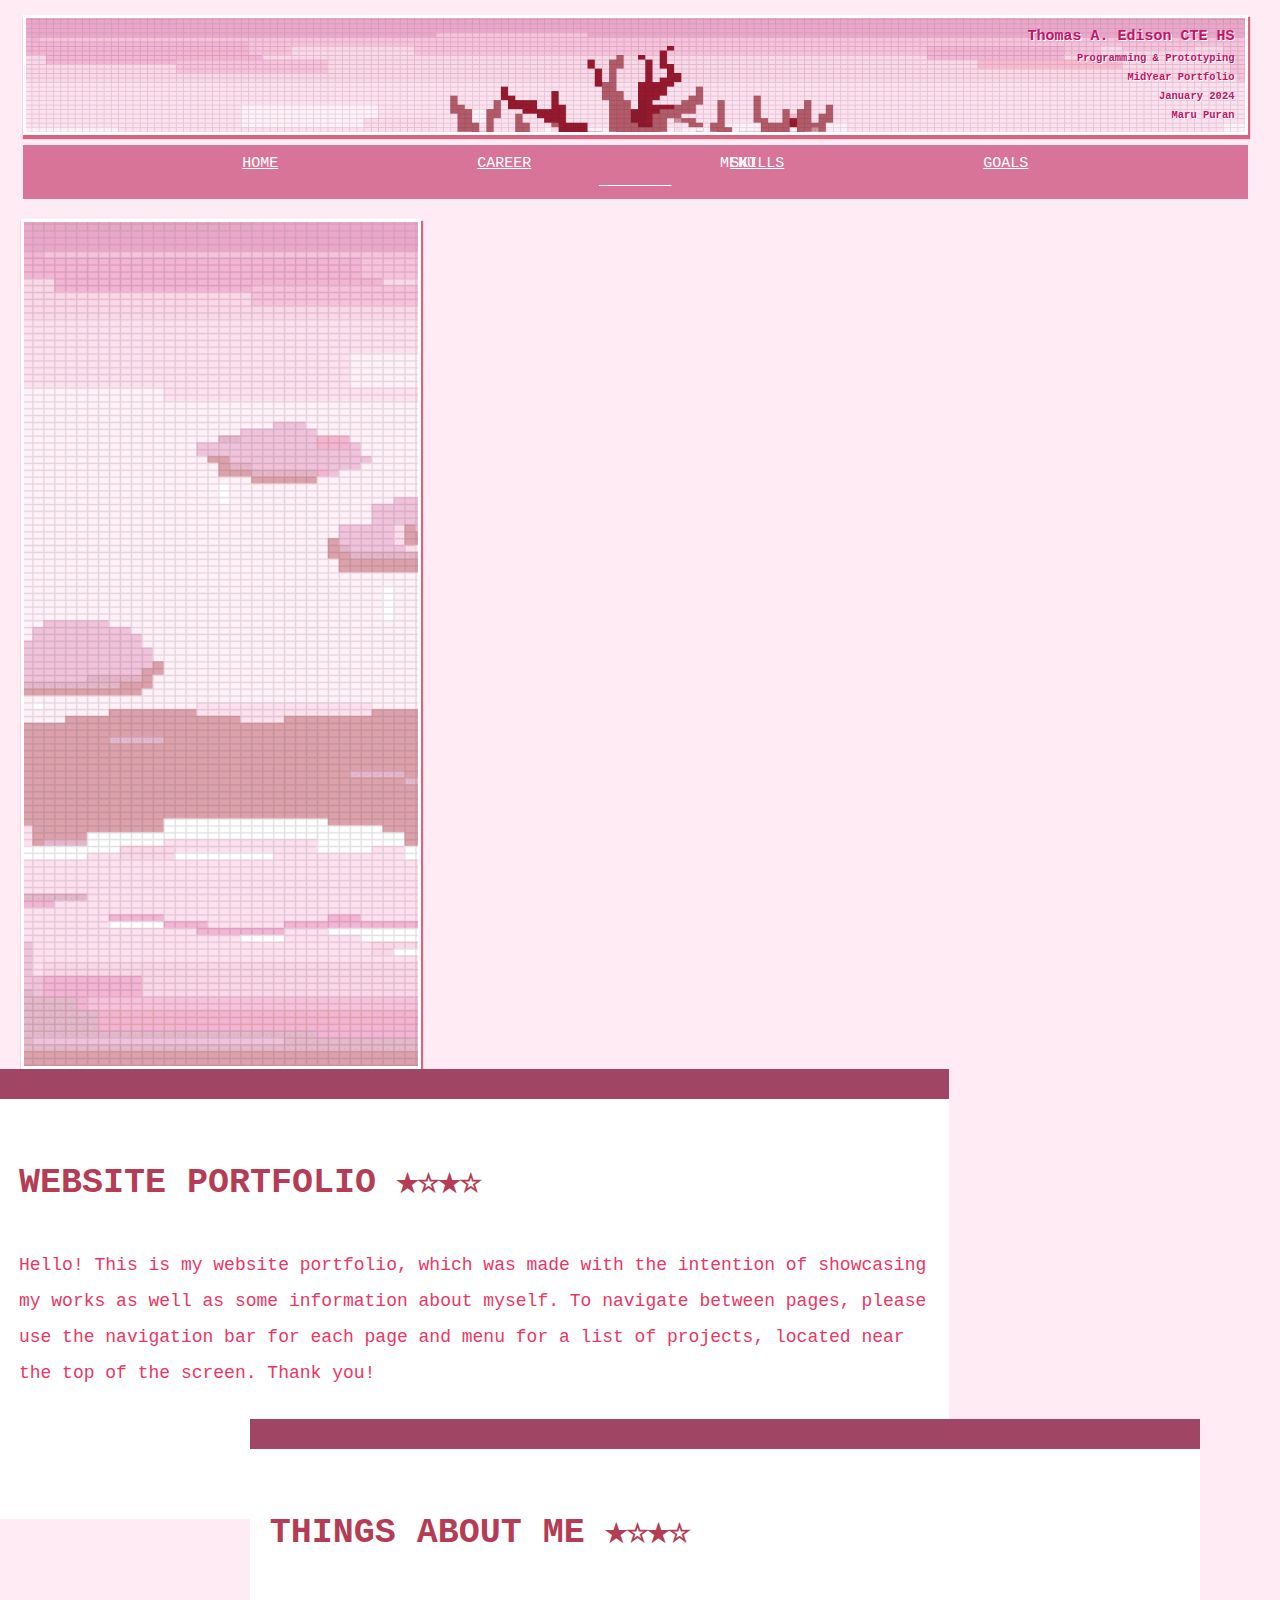
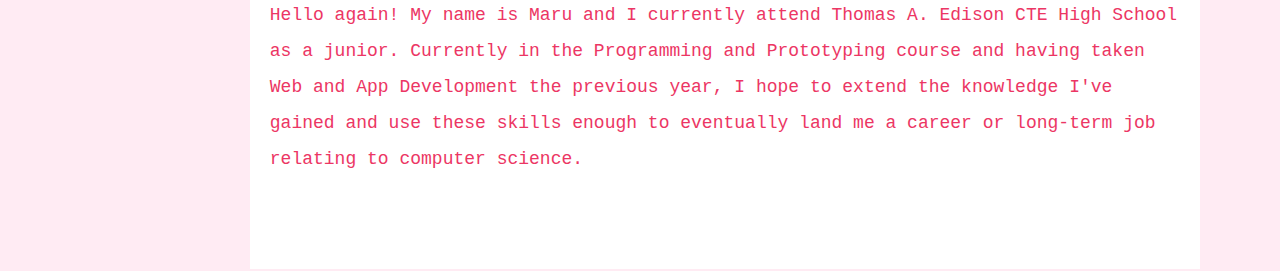
<file: index.html>
<html>

<head>
  <meta charset="utf-8">
  <meta name="viewport" content="width=device-width">
  <title>Portfolio || Home</title>
  <link href="style.css" rel="stylesheet" type="text/css" />
	<link href="avatar.png" rel="icon" type="image/png">
</head>
<body>
  <div class="banner">
		Thomas A. Edison CTE HS
		<h1>Programming & Prototyping</h1>
		<h1>MidYear Portfolio</h1>
		<h1>January 2024</h1>
		<h1>Maru Puran</h1>
  </div>
    
    <div class="header">
      <a class="active" href="index.html">HOME</a>
      <a class="active" href="careers.html">CAREER</a>
      <a class="active" href="skills.html">SKILLS</a>
      <a class="active" href="goals.html">GOALS </a>
      <a class="active" href=" ">         ________    
   </a>
    </div>

    
	<div class="menu">MENU
	<a href="ringtone.html">Design a Ringtone</a>
  <a href="build_a_beat.html">Build A Beat</a>
  <a href="colored_dots.html">Colored Dots</a>
  <a href="silly_sentences.html">Silly Sentences</a>
  <a href="room_area.html">Room Area</a>
  <a href="chat_bot.html">ChatBot</a>
  <a href="divisible.html">Divisible</a>
	<a href="graphic_avatar.html">Graphic Avatar</a>
	<a href="animation.html">Animation</a>
	<a href="pong_game.html">Ping Pong</a>
	</div>

  <div class="side_leftHome">
  </div>

  
  <div class="text_right1">
    <h2>WEBSITE PORTFOLIO ★☆★☆</h2>
    <p>Hello! This is my website portfolio, which was made with the intention of showcasing my works as well as some information about myself. To navigate between pages, please use the navigation bar for each page and menu for a list of projects, located near the top of the screen. Thank you!</p>
  </div>
  
  <div class="text_right2">
    <h2>THINGS ABOUT ME ★☆★☆</h2>
    <p> Hello again! My name is Maru and I currently attend Thomas A. Edison CTE High School as a junior. Currently in the Programming and Prototyping course and having taken Web and App Development the previous year, I hope to extend the knowledge I've gained and use these skills enough to eventually land me a career or long-term job relating to computer science.</p>
  </div>
  
</body>

</html>
</file>
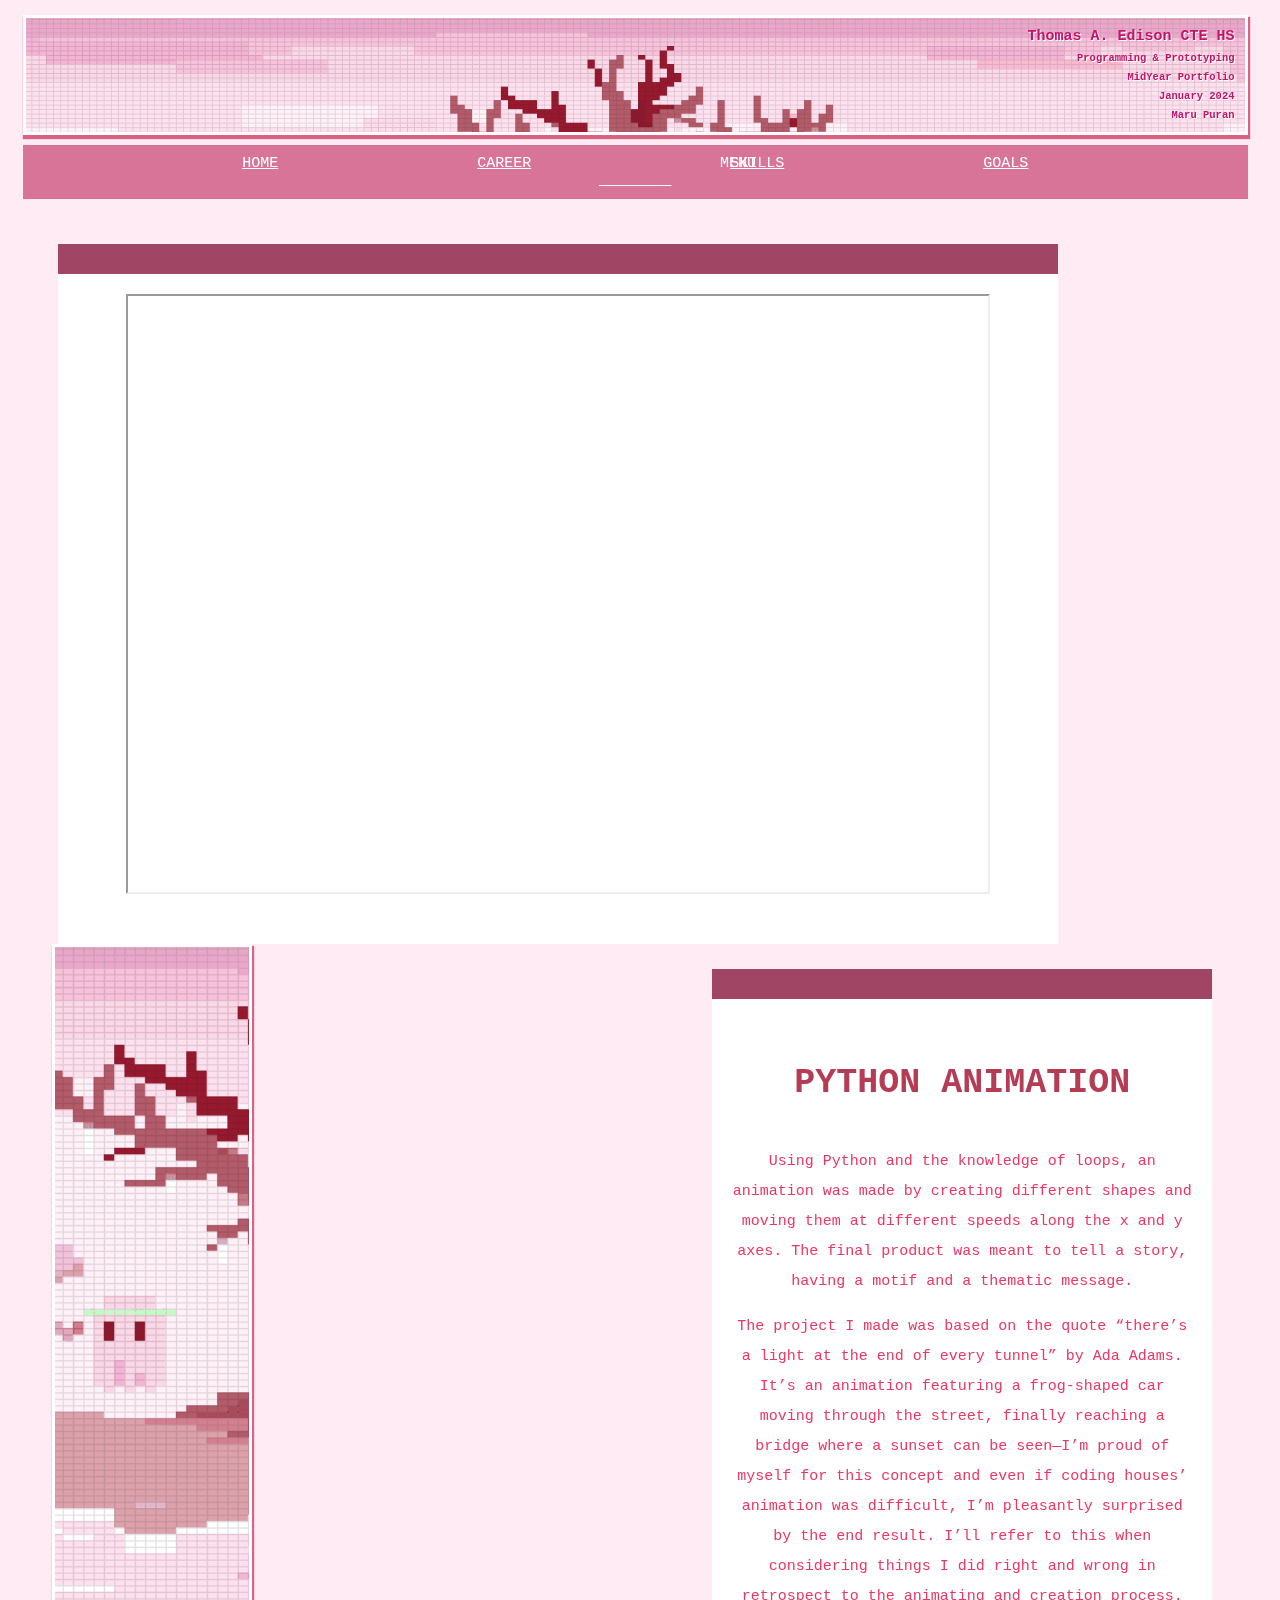
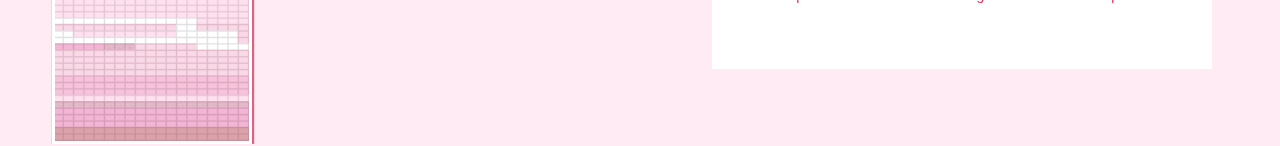
<file: animation.html>
<html>

<head>
  <meta charset="utf-8">
  <meta name="viewport" content="width=device-width">
  <title>Portfolio || Animation</title>
  <link href="style.css" rel="stylesheet" type="text/css" />
  <link href="avatar.png" rel="icon" type="image/png">
</head>

<body>
  <div class="banner">
    Thomas A. Edison CTE HS
    <h1>Programming & Prototyping</h1>
    <h1>MidYear Portfolio</h1>
    <h1>January 2024</h1>
    <h1>Maru Puran</h1>
  </div>

  <div class="header">
    <a class="active" href="index.html">HOME</a>
    <a class="active" href="careers.html">CAREER</a>
    <a class="active" href="skills.html">SKILLS</a>
    <a class="active" href="goals.html">GOALS </a>
    <a class="active" href=" "> ________
    </a>
  </div>


  <div class="menu">MENU
  <a href="ringtone.html">Design a Ringtone</a>
  <a href="build_a_beat.html">Build A Beat</a>
  <a href="colored_dots.html">Colored Dots</a>
  <a href="silly_sentences.html">Silly Sentences</a>
  <a href="room_area.html">Room Area</a>
  <a href="chat_bot.html">ChatBot</a>
  <a href="divisible.html">Divisible</a>
  <a href="graphic_avatar.html">Graphic Avatar</a>
  <a href="animation.html">Animation</a>
  <a href="pong_game.html">Ping Pong</a>
  </div>

  <div class="details_text">
    <div class="replit_holder">
      <iframe frameborder="1" width="90%" height="600px" src="https://py3.codeskulptor.org/#user308_VOgStcNUeDn8GUu.py"></iframe>
    </div>

    <div class="side_midProject"></div>

    <div class="text_rightProject">
      <h2>PYTHON ANIMATION</h2>
      <p>Using Python and the knowledge of loops, an animation was made by creating different shapes and moving them at different speeds along the x and y axes. The final product was meant to tell a story, having a motif and a thematic message.</p>
      <p>The project I made was based on the quote “there’s a light at the end of every tunnel” by Ada Adams. It’s an animation featuring a frog-shaped car moving through the street, finally reaching a bridge where a sunset can be seen—I’m proud of myself for this concept and even if coding houses’ animation was difficult, I’m pleasantly surprised by the end result. I’ll refer to this when considering things I did right and wrong in retrospect to the animating and creation process.</p>
    </div>
  </div>




</body>

</html>
</file>
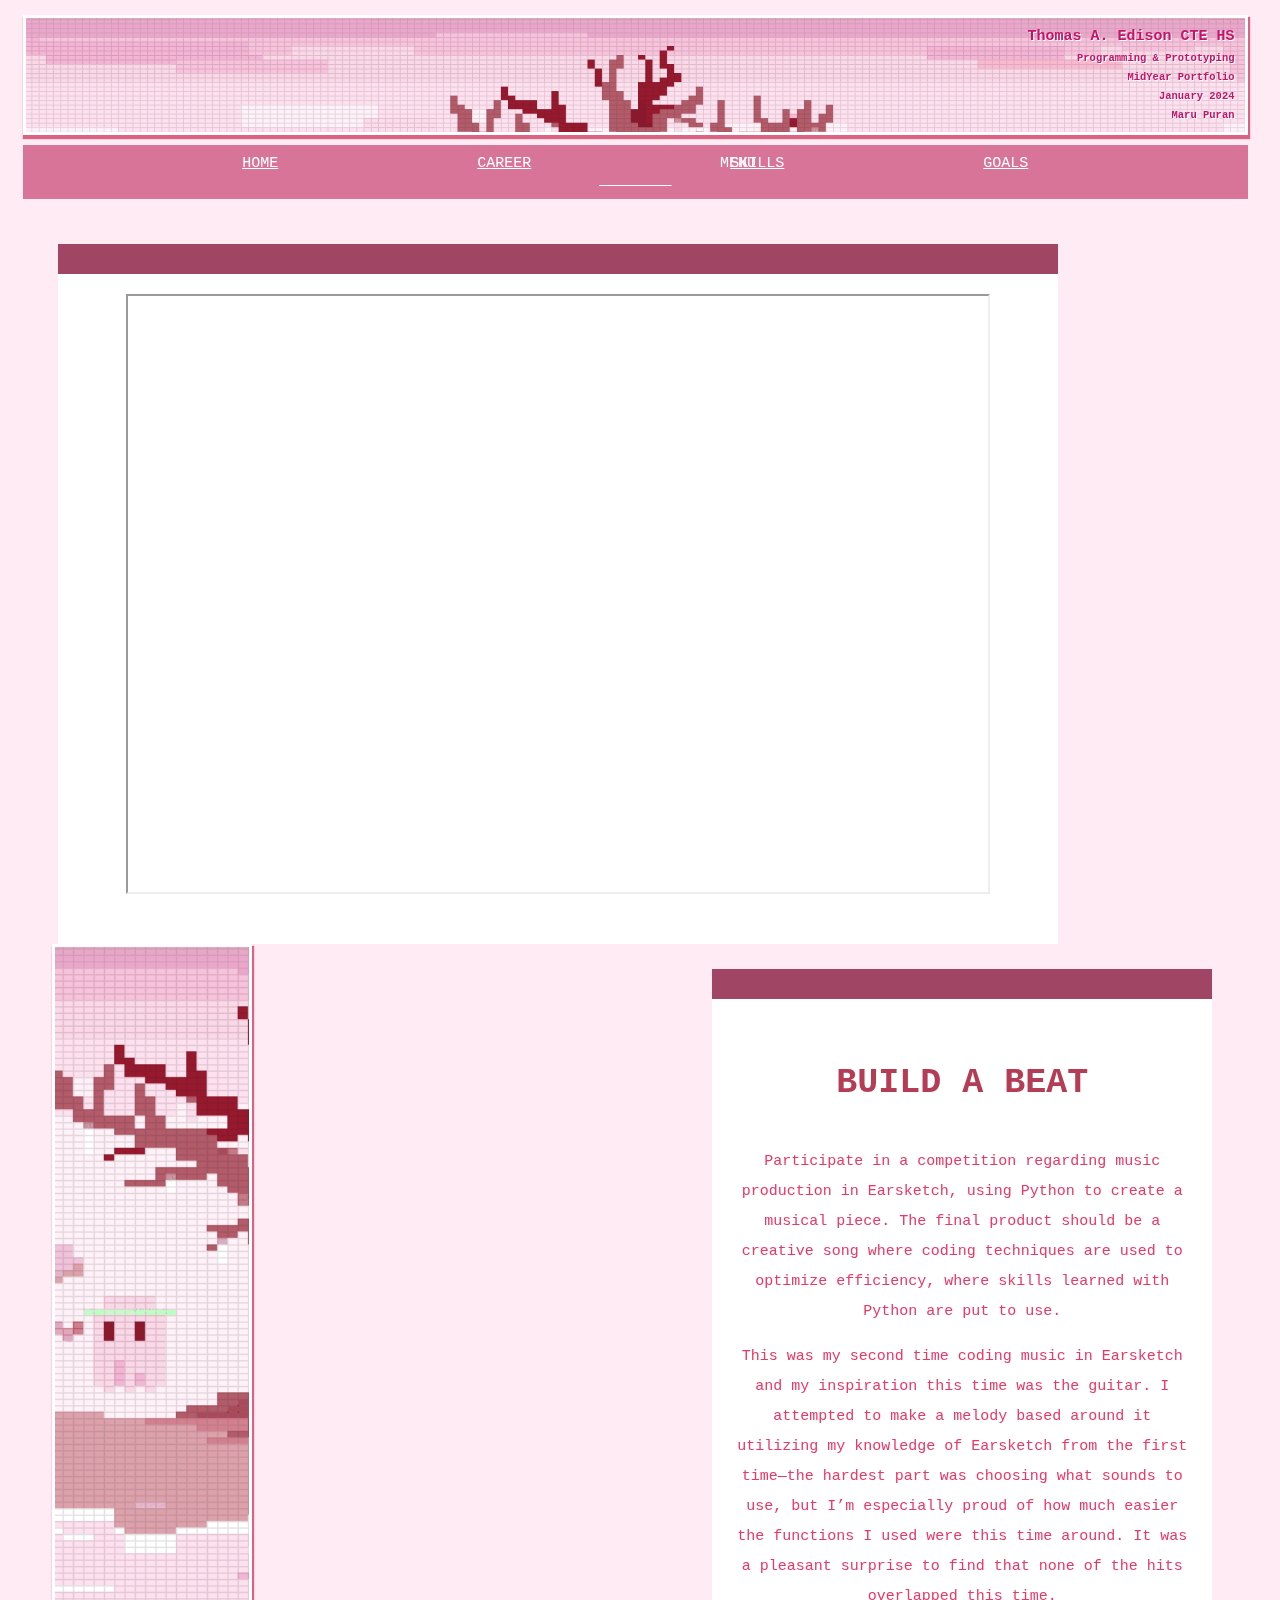
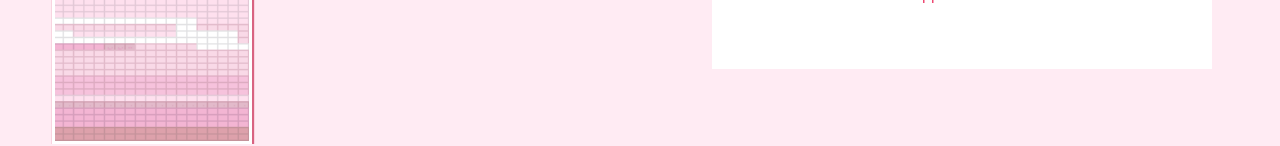
<file: build_a_beat.html>
<html>

<head>
  <meta charset="utf-8">
  <meta name="viewport" content="width=device-width">
  <title>Portfolio || Build a Beat</title>
  <link href="style.css" rel="stylesheet" type="text/css" />
  <link href="avatar.png" rel="icon" type="image/png">
</head>

<body>
  <div class="banner">
    Thomas A. Edison CTE HS
    <h1>Programming & Prototyping</h1>
    <h1>MidYear Portfolio</h1>
    <h1>January 2024</h1>
    <h1>Maru Puran</h1>
  </div>

  <div class="header">
    <a class="active" href="index.html">HOME</a>
    <a class="active" href="careers.html">CAREER</a>
    <a class="active" href="skills.html">SKILLS</a>
    <a class="active" href="goals.html">GOALS </a>
    <a class="active" href=" "> ________
    </a>
  </div>


  <div class="menu">MENU
    <a href="ringtone.html">Design a Ringtone</a>
    <a href="build_a_beat.html">Build A Beat</a>
    <a href="colored_dots.html">Colored Dots</a>
    <a href="silly_sentences.html">Silly Sentences</a>
    <a href="room_area.html">Room Area</a>
    <a href="chat_bot.html">ChatBot</a>
    <a href="divisible.html">Divisible</a>
    <a href="graphic_avatar.html">Graphic Avatar</a>
    <a href="animation.html">Animation</a>
    <a href="pong_game.html">Ping Pong</a>
  </div>

  <div class="details_text">
    <div class="replit_holder">
      <iframe width="90%" height="600" src="https://earsketch.gatech.edu/earsketch2/?sharing=N4d7lE5THlnxVOTiUh1Mow&embedded=true"></iframe>
    </div>

    <div class="side_midProject"></div>

    <div class="text_rightProject">
      <h2>BUILD A BEAT</h2>
      <p>Participate in a competition regarding music production in Earsketch, using Python to create a musical piece. The final product should be a creative song where coding techniques are used to optimize efficiency, where skills learned with Python are put to use.</p>
      <p>This was my second time coding music in Earsketch and my inspiration this time was the guitar. I attempted to make a melody based around it utilizing my knowledge of Earsketch from the first time—the hardest part was choosing what sounds to use, but I’m especially proud of how much easier the functions I used were this time around. It was a pleasant surprise to find that none of the hits overlapped this time.</p>
    </div>
  </div>




</body>

</html>
</file>
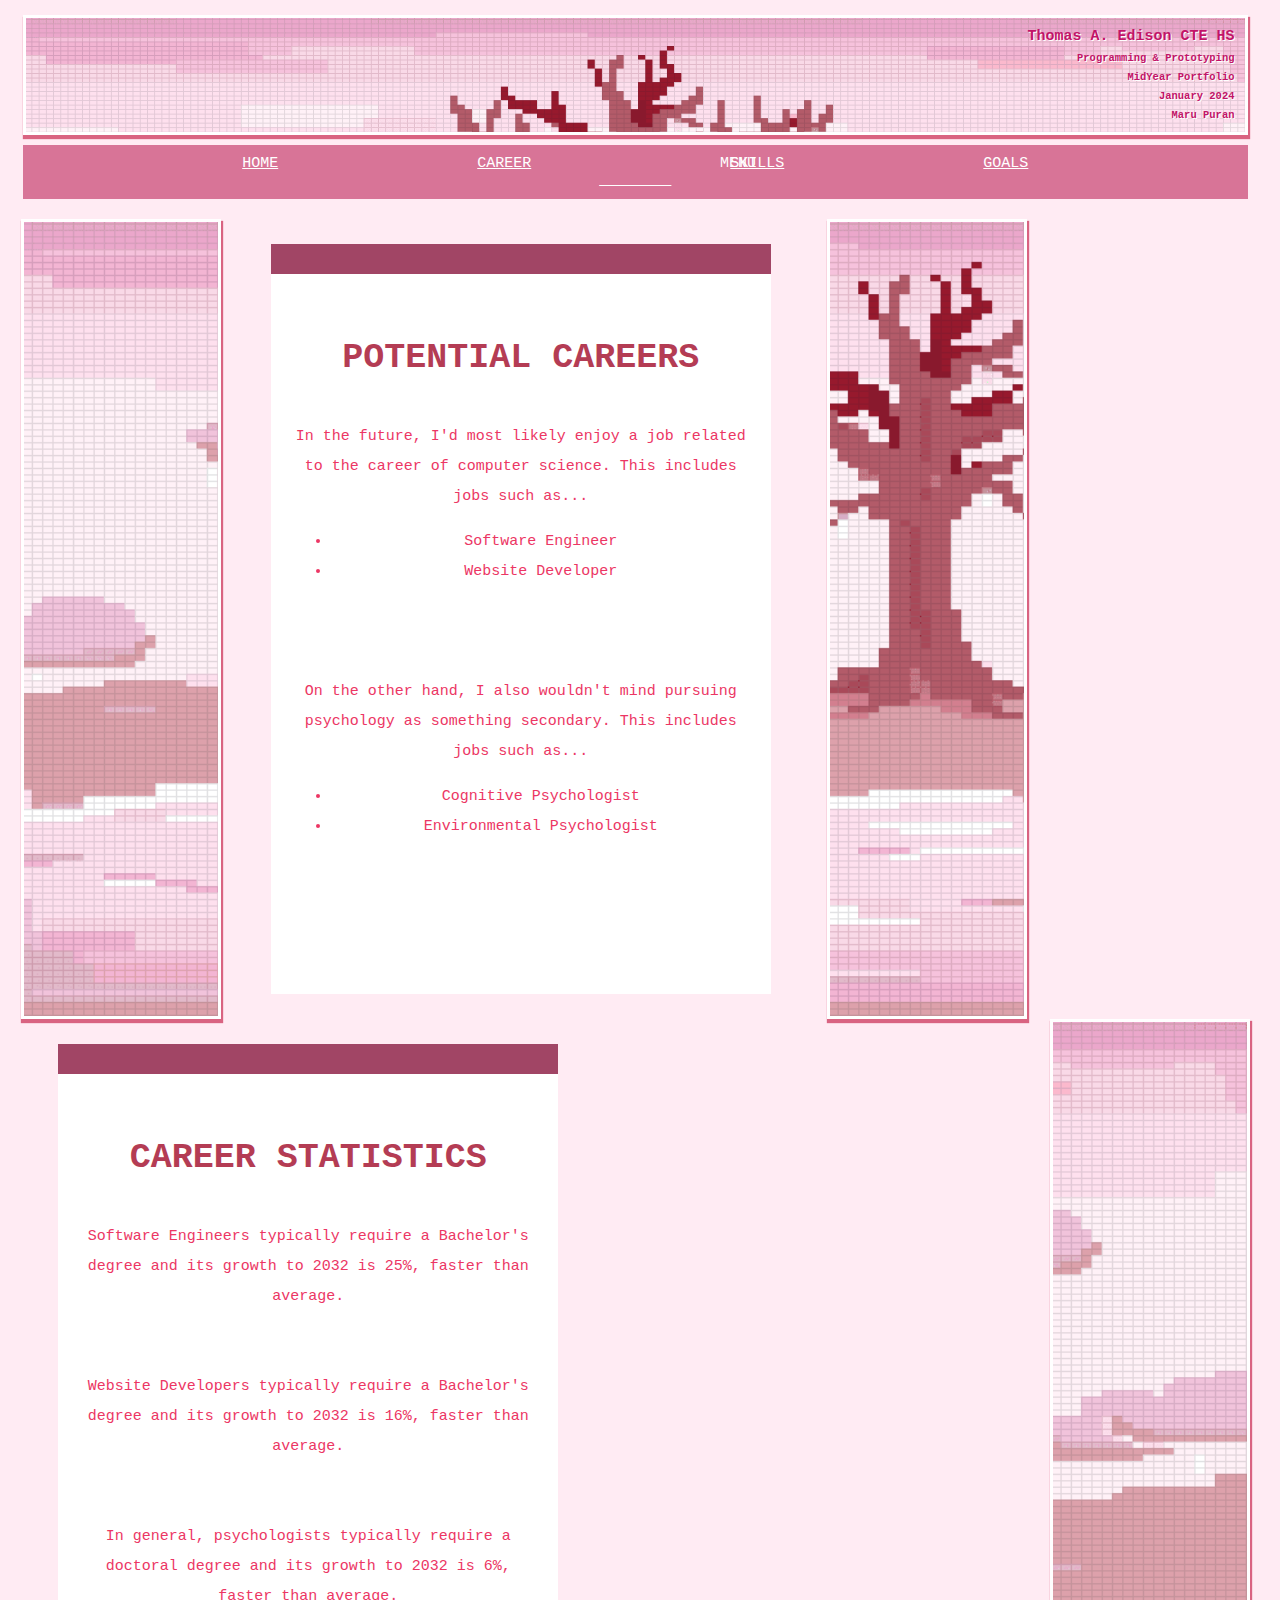
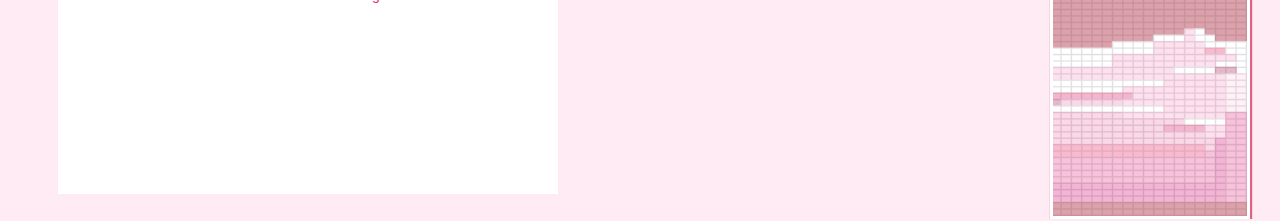
<file: careers.html>
<html>

<head>
  <meta charset="utf-8">
  <meta name="viewport" content="width=device-width">
  <title>Portfolio || Career</title>
  <link href="style.css" rel="stylesheet" type="text/css" />
  <link href="avatar.png" rel="icon" type="image/png">
</head>
<body>

  <div class="banner">
    Thomas A. Edison CTE HS
    <h1>Programming & Prototyping</h1>
    <h1>MidYear Portfolio</h1>
    <h1>January 2024</h1>
    <h1>Maru Puran</h1>
  </div>

    <div class="header">
      <a class="active" href="index.html">HOME</a>
      <a class="active" href="careers.html">CAREER</a>
      <a class="active" href="skills.html">SKILLS</a>
      <a class="active" href="goals.html">GOALS </a>
      <a class="active" href=" ">         ________    
   </a>
    </div>


  <div class="menu">MENU
  <a href=" ">Design a Ringtone</a>
  <a href=" ">Build A Beat</a>
  <a href=" ">Colored Dots</a>
  <a href=" ">Silly Sentences</a>
  <a href=" ">Room Area</a>
  <a href=" ">ChatBot</a>
  <a href=" ">Divisible</a>
  <a href=" ">Graphic Avatar</a>
  <a href="animation.html">Animation</a>
  <a href="pong_game.html">Ping Pong</a>
  </div>

  <div class="details_text">
    <div class="side_leftCareer">
    </div>

    <div class="text_leftCareer">
      <h2>POTENTIAL CAREERS</h2>
      <p> In the future, I'd most likely enjoy a job related to the career of computer science. This includes jobs such as...</p>
      <ul>
        <li>Software Engineer</li>
        <li>Website Developer</li>
      </ul>
      <br><br>
      <p>On the other hand, I also wouldn't mind pursuing psychology as something secondary. This includes jobs such as...</p>
      <ul>
        <li>Cognitive Psychologist</li>
        <li>Environmental Psychologist</li>
      </ul>
    </div>

    <div class="side_midCareer">
    </div>

    <div class="text_rightCareer">
      <h2>CAREER STATISTICS</h2>
      <p>Software Engineers typically require a	Bachelor's degree and its growth to 2032 is 25%, faster than average.</p>
      <br>
      <p>Website Developers typically require a	Bachelor's degree and its growth to 2032 is 16%, faster than average.</p>
      <br>
      <p>In general, psychologists typically require a doctoral degree and its growth to 2032 is 6%, faster than average.</p>
    </div>

    <div class="side_rightCareer">
    </div>
  </div>
</body>

</html>
</file>
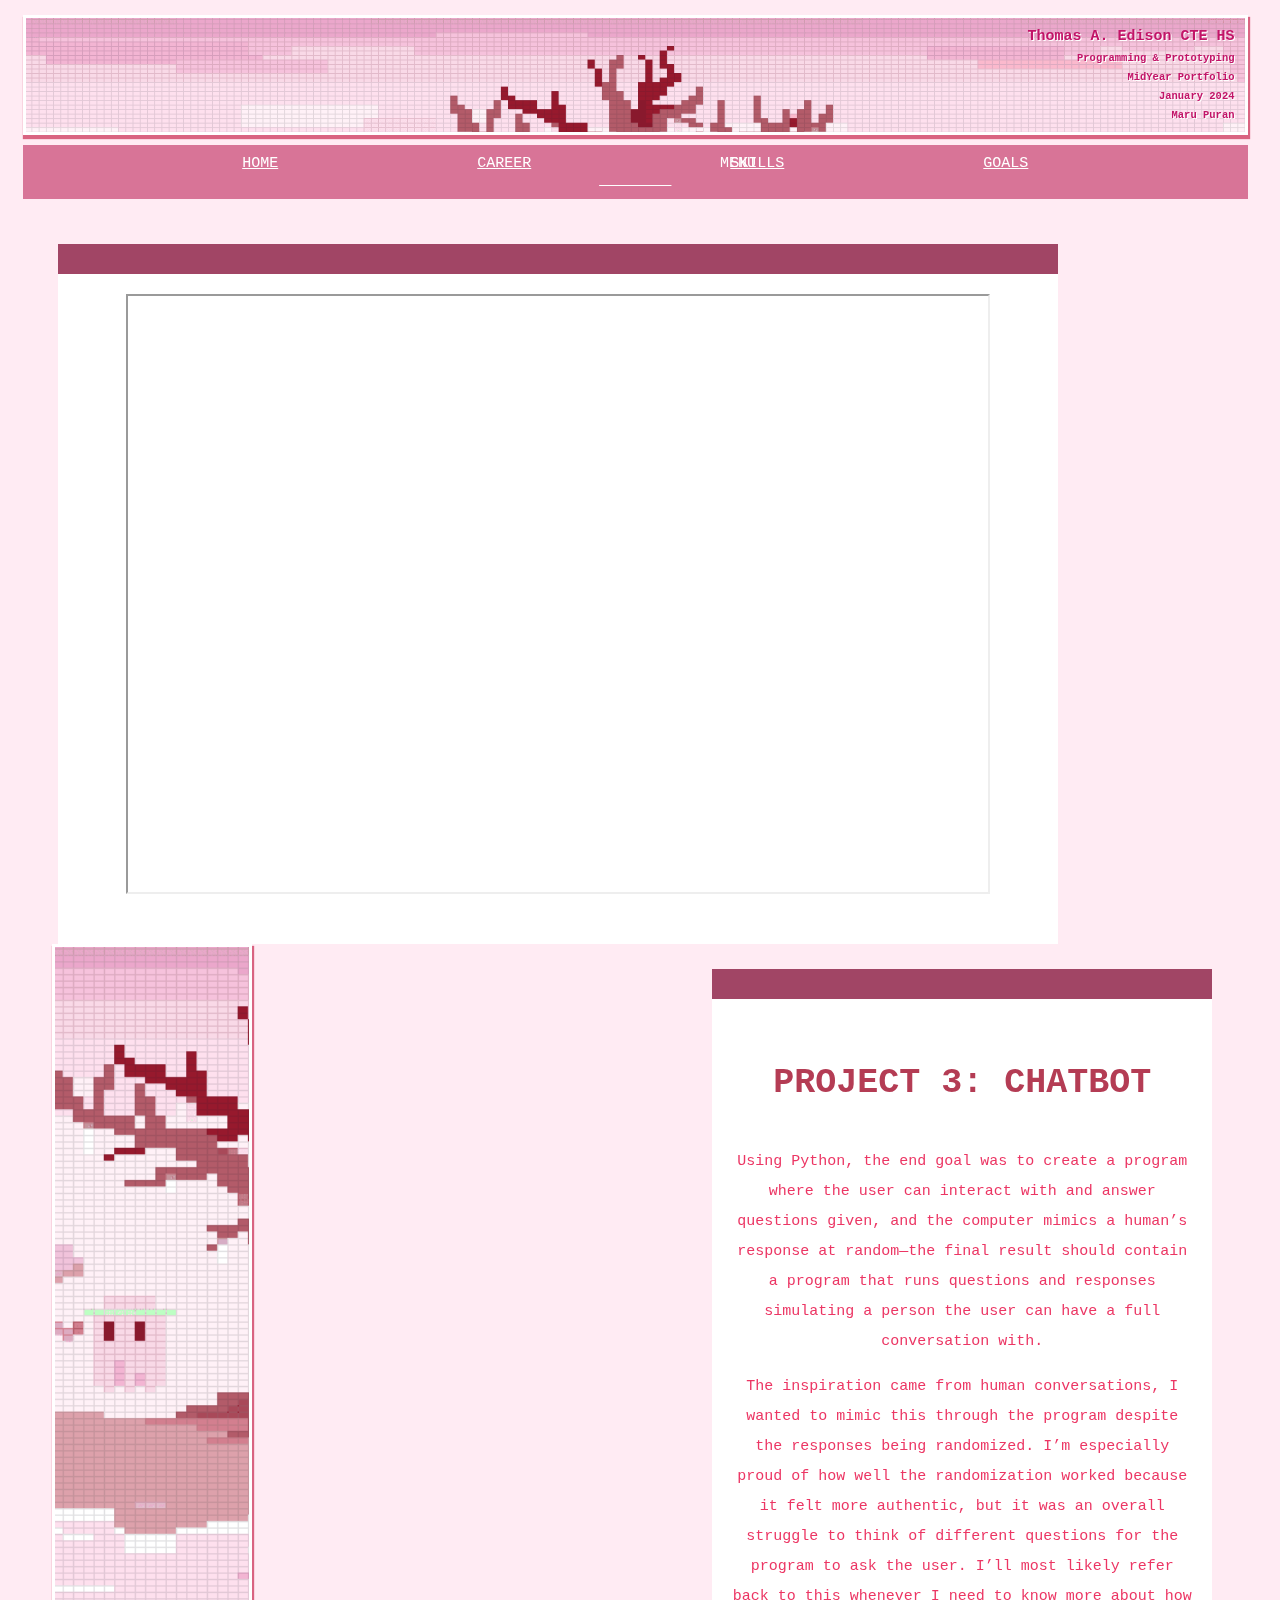
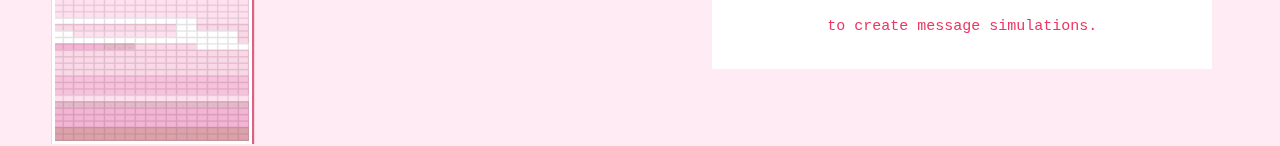
<file: chat_bot.html>
<html>

<head>
  <meta charset="utf-8">
  <meta name="viewport" content="width=device-width">
  <title>Portfolio || ChatBot</title>
  <link href="style.css" rel="stylesheet" type="text/css" />
  <link href="avatar.png" rel="icon" type="image/png">
</head>

<body>
  <div class="banner">
    Thomas A. Edison CTE HS
    <h1>Programming & Prototyping</h1>
    <h1>MidYear Portfolio</h1>
    <h1>January 2024</h1>
    <h1>Maru Puran</h1>
  </div>

  <div class="header">
    <a class="active" href="index.html">HOME</a>
    <a class="active" href="careers.html">CAREER</a>
    <a class="active" href="skills.html">SKILLS</a>
    <a class="active" href="goals.html">GOALS </a>
    <a class="active" href=" "> ________
    </a>
  </div>


  <div class="menu">MENU
    <a href="ringtone.html">Design a Ringtone</a>
    <a href="build_a_beat.html">Build A Beat</a>
    <a href="colored_dots.html">Colored Dots</a>
    <a href="silly_sentences.html">Silly Sentences</a>
    <a href="room_area.html">Room Area</a>
    <a href="chat_bot.html">ChatBot</a>
    <a href="divisible.html">Divisible</a>
    <a href="graphic_avatar.html">Graphic Avatar</a>
    <a href="animation.html">Animation</a>
    <a href="pong_game.html">Ping Pong</a>
  </div>

  <div class="details_text">
    <div class="replit_holder">
      <iframe frameborder="1" width="90%" height="600px" src="https://replit.com/@PPPython23-24/Project-3-ChatBot-ASHLEYPURAN/?lite=true"></iframe>
    </div>

    <div class="side_midProject"></div>

    <div class="text_rightProject">
      <h2>PROJECT 3: CHATBOT</h2>
      <p>Using Python, the end goal was to create a program where the user can interact with and answer questions given, and the computer mimics a human’s response at random—the final result should contain a program that runs questions and responses simulating a person the user can have a full conversation with.</p>
      <p>The inspiration came from human conversations, I wanted to mimic this through the program despite the responses being randomized. I’m especially proud of how well the randomization worked because it felt more authentic, but it was an overall struggle to think of different questions for the program to ask the user. I’ll most likely refer back to this whenever I need to know more about how to create message simulations.</p>
    </div>
  </div>




</body>

</html>
</file>
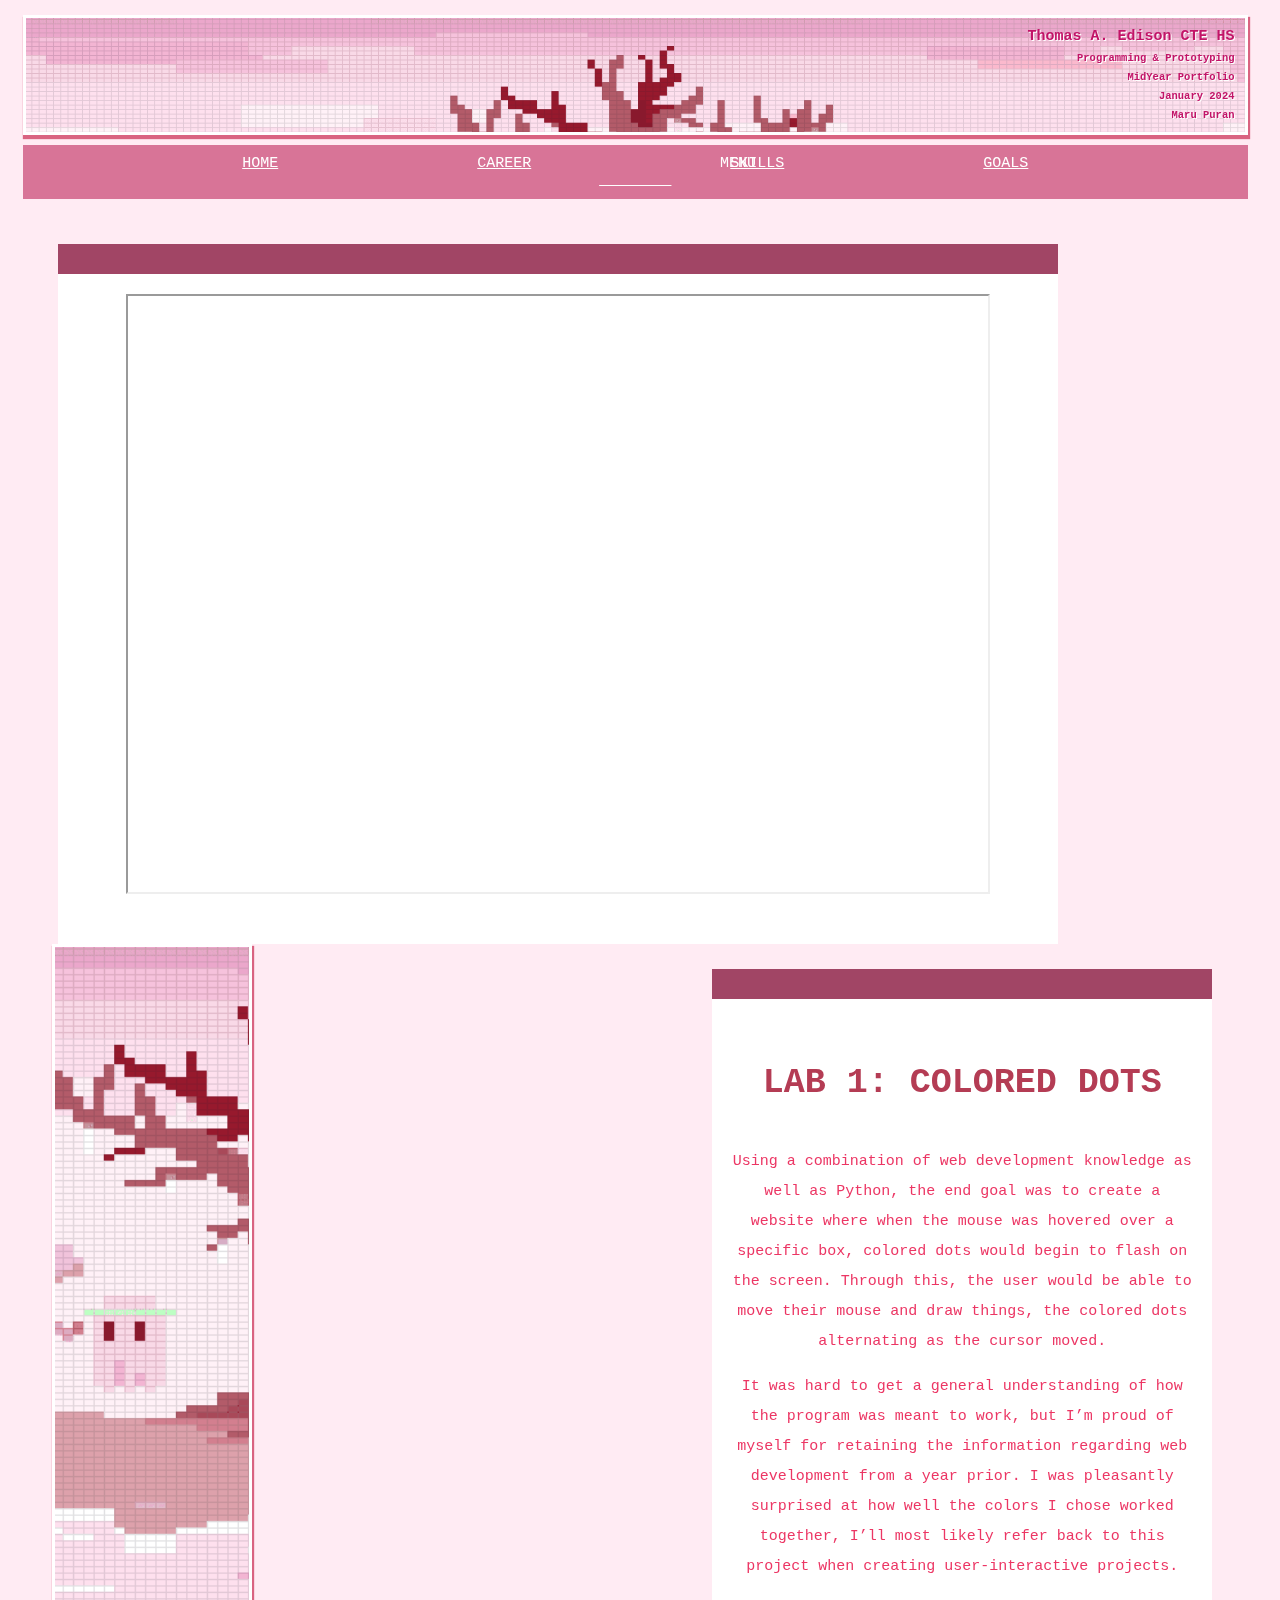
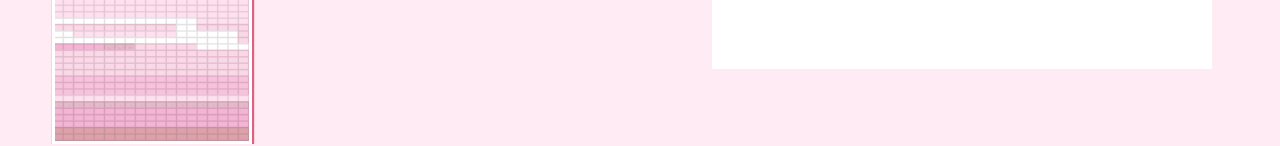
<file: colored_dots.html>
<html>

<head>
  <meta charset="utf-8">
  <meta name="viewport" content="width=device-width">
  <title>Portfolio || Colored Dots</title>
  <link href="style.css" rel="stylesheet" type="text/css" />
  <link href="avatar.png" rel="icon" type="image/png">
</head>

<body>
  <div class="banner">
    Thomas A. Edison CTE HS
    <h1>Programming & Prototyping</h1>
    <h1>MidYear Portfolio</h1>
    <h1>January 2024</h1>
    <h1>Maru Puran</h1>
  </div>

  <div class="header">
    <a class="active" href="index.html">HOME</a>
    <a class="active" href="careers.html">CAREER</a>
    <a class="active" href="skills.html">SKILLS</a>
    <a class="active" href="goals.html">GOALS </a>
    <a class="active" href=" "> ________
    </a>
  </div>


  <div class="menu">MENU
    <a href="ringtone.html">Design a Ringtone</a>
    <a href="build_a_beat.html">Build A Beat</a>
    <a href="colored_dots.html">Colored Dots</a>
    <a href="silly_sentences.html">Silly Sentences</a>
    <a href="room_area.html">Room Area</a>
    <a href="chat_bot.html">ChatBot</a>
    <a href="divisible.html">Divisible</a>
    <a href="graphic_avatar.html">Graphic Avatar</a>
    <a href="animation.html">Animation</a>
    <a href="pong_game.html">Ping Pong</a>
  </div>

  <div class="details_text">
    <div class="replit_holder">
      <iframe frameborder="1" width="90%" height="600px" src="https://replit.com/@PPPython23-24/Lab-1-Smile-ASHLEYPURAN/?lite=true"></iframe>
    </div>

    <div class="side_midProject"></div>

    <div class="text_rightProject">
      <h2>LAB 1: COLORED DOTS</h2>
      <p>Using a combination of web development knowledge as well as Python, the end goal was to create a website where when the mouse was hovered over a specific box, colored dots would begin to flash on the screen. Through this, the user would be able to move their mouse and draw things, the colored dots alternating as the cursor moved.</p>
      <p>It was hard to get a general understanding of how the program was meant to work, but I’m proud of myself for retaining the information regarding web development from a year prior. I was pleasantly surprised at how well the colors I chose worked together, I’ll most likely refer back to this project when creating user-interactive projects.</p>
    </div>
  </div>




</body>

</html>
</file>
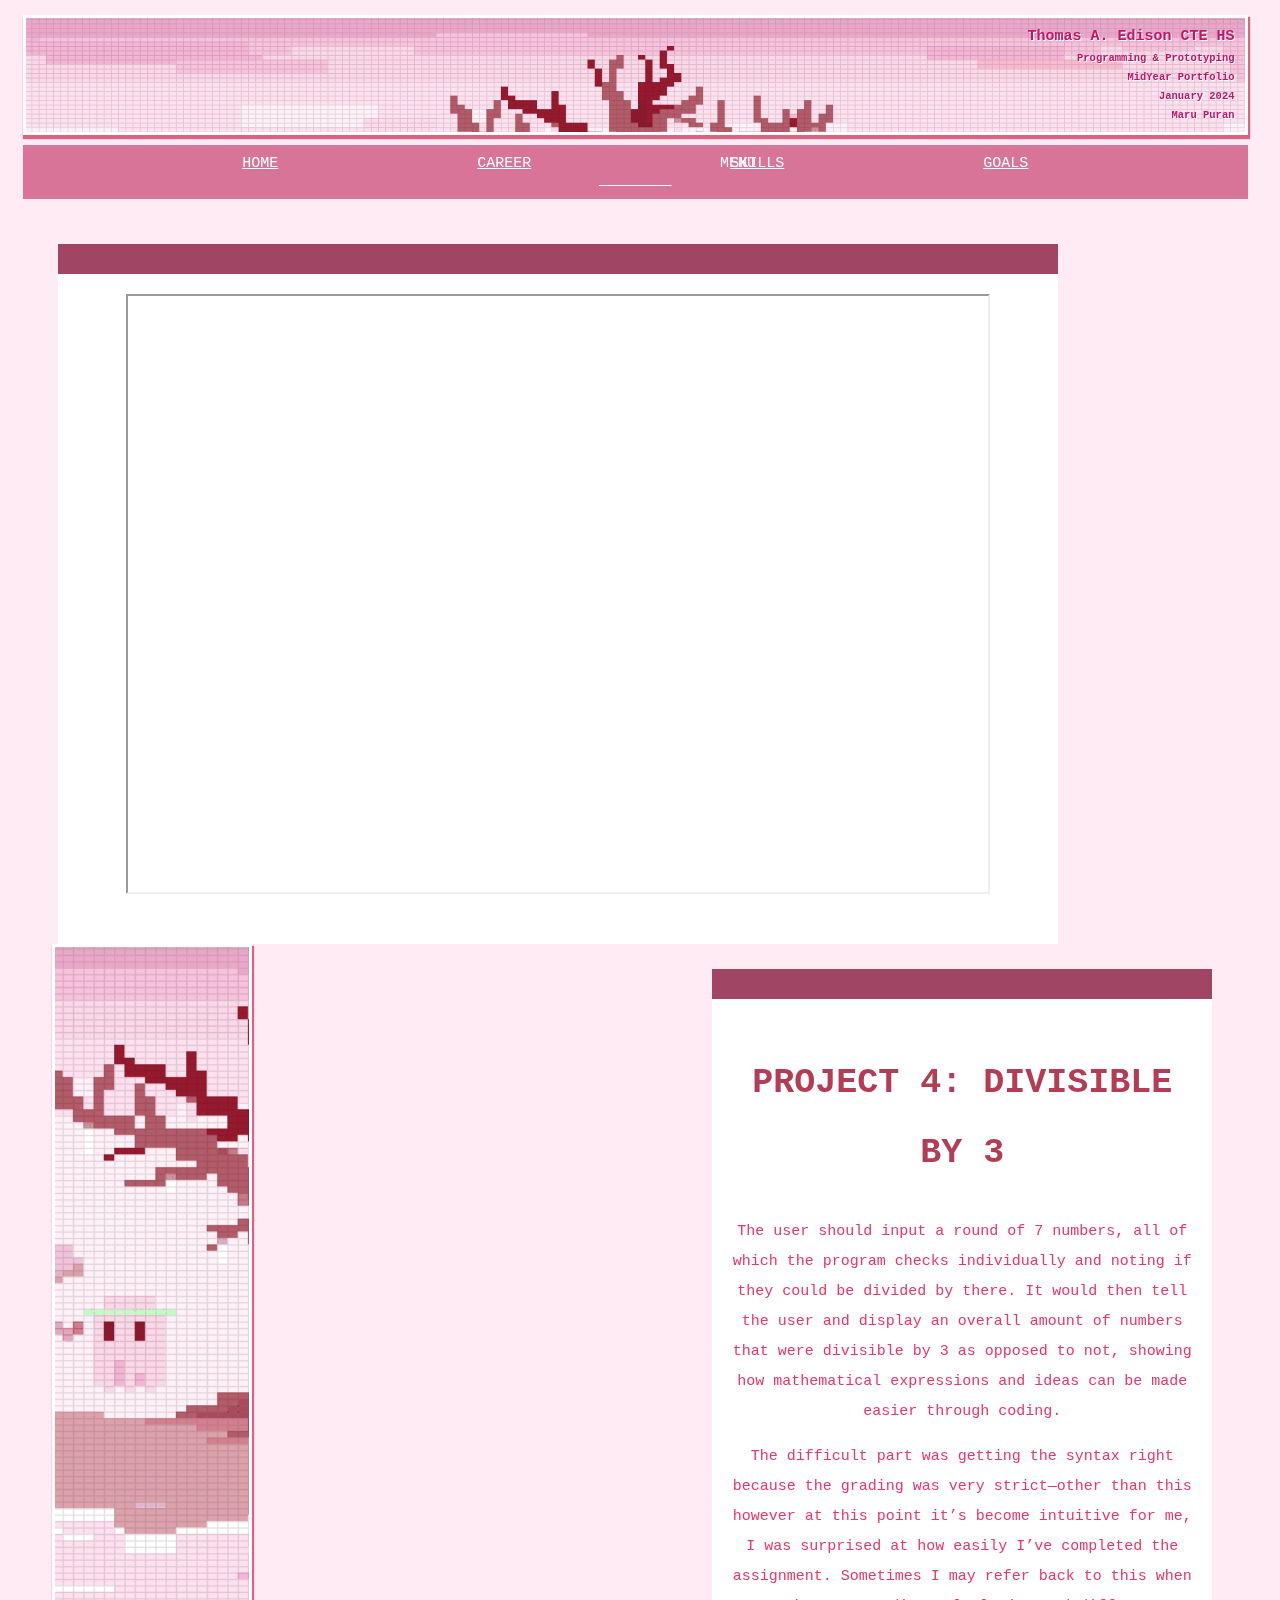
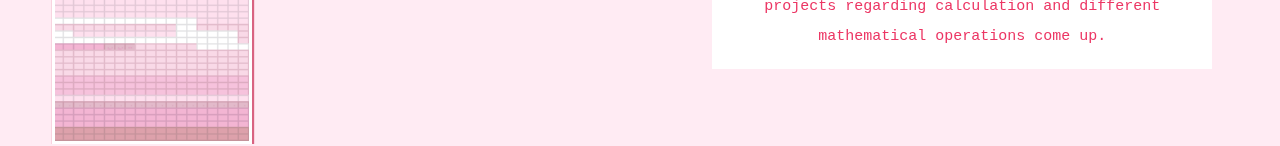
<file: divisible.html>
<html>

<head>
  <meta charset="utf-8">
  <meta name="viewport" content="width=device-width">
  <title>Portfolio || Divisible</title>
  <link href="style.css" rel="stylesheet" type="text/css" />
  <link href="avatar.png" rel="icon" type="image/png">
</head>

<body>
  <div class="banner">
    Thomas A. Edison CTE HS
    <h1>Programming & Prototyping</h1>
    <h1>MidYear Portfolio</h1>
    <h1>January 2024</h1>
    <h1>Maru Puran</h1>
  </div>

  <div class="header">
    <a class="active" href="index.html">HOME</a>
    <a class="active" href="careers.html">CAREER</a>
    <a class="active" href="skills.html">SKILLS</a>
    <a class="active" href="goals.html">GOALS </a>
    <a class="active" href=" "> ________
    </a>
  </div>


  <div class="menu">MENU
    <a href="ringtone.html">Design a Ringtone</a>
    <a href="build_a_beat.html">Build A Beat</a>
    <a href="colored_dots.html">Colored Dots</a>
    <a href="silly_sentences.html">Silly Sentences</a>
    <a href="room_area.html">Room Area</a>
    <a href="chat_bot.html">ChatBot</a>
    <a href="divisible.html">Divisible</a>
    <a href="graphic_avatar.html">Graphic Avatar</a>
    <a href="animation.html">Animation</a>
    <a href="pong_game.html">Ping Pong</a>
  </div>

  <div class="details_text">
    <div class="replit_holder">
      <iframe frameborder="1" width="90%" height="600px" src="https://replit.com/@ASHLEYPURAN/Project-4-Divisible-By-3/?lite=true"></iframe>
    </div>

    <div class="side_midProject"></div>

    <div class="text_rightProject">
      <h2>PROJECT 4: DIVISIBLE BY 3</h2>
      <p>The user should input a round of 7 numbers, all of which the program checks individually and noting if they could be divided by there. It would then tell the user and display an overall amount of numbers that were divisible by 3 as opposed to not, showing how mathematical expressions and ideas can be made easier through coding.</p>
      <p>The  difficult part was getting the syntax right because the grading was very strict—other than this however at this point it’s become intuitive for me, I was surprised at how easily I’ve completed the assignment. Sometimes I may refer back to this when projects regarding calculation and different mathematical operations come up.</p>
    </div>
  </div>




</body>

</html>
</file>
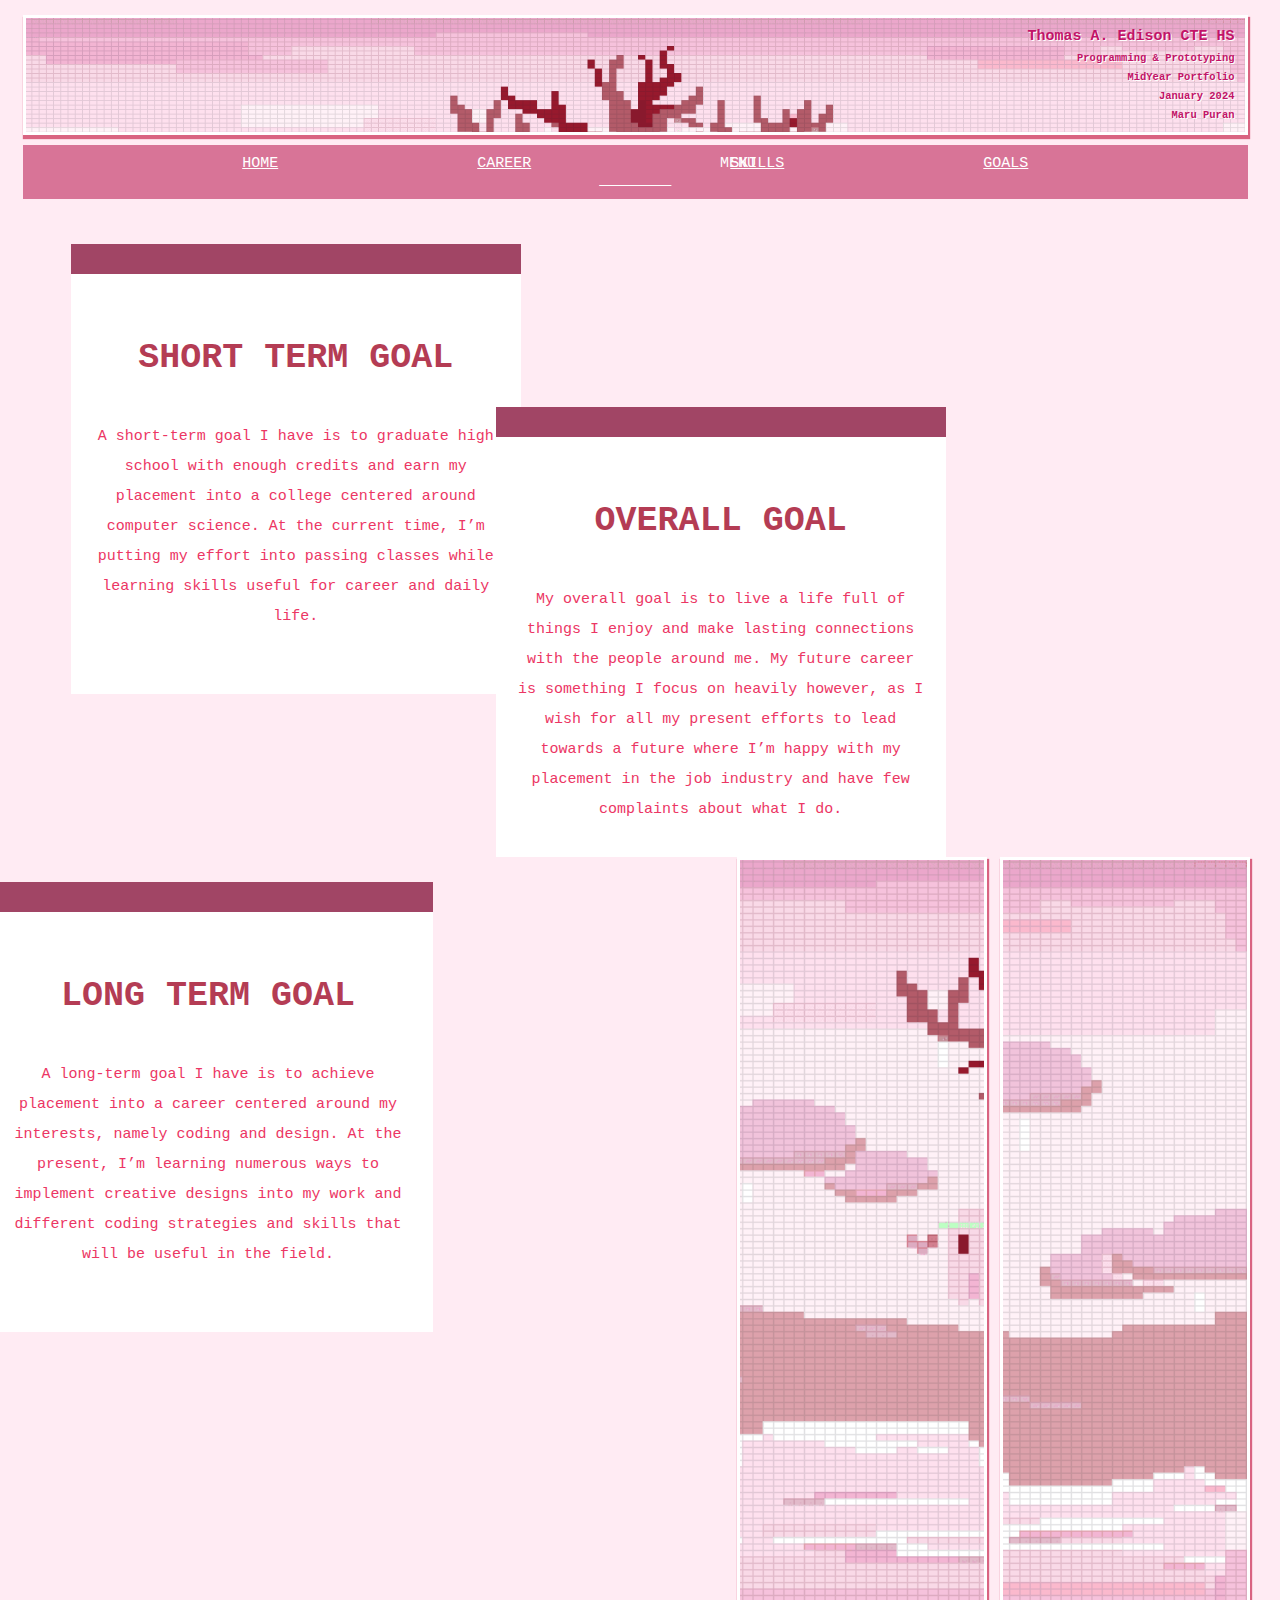
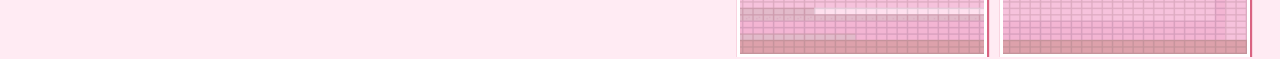
<file: goals.html>
<html>

<head>
  <meta charset="utf-8">
  <meta name="viewport" content="width=device-width">
  <title>Portfolio || Goals</title>
  <link href="style.css" rel="stylesheet" type="text/css" />
  <link href="avatar.png" rel="icon" type="image/png">
</head>
<body>
  <div class="banner">
    Thomas A. Edison CTE HS
    <h1>Programming & Prototyping</h1>
    <h1>MidYear Portfolio</h1>
    <h1>January 2024</h1>
    <h1>Maru Puran</h1>
  </div>

    <div class="header">
      <a class="active" href="index.html">HOME</a>
      <a class="active" href="careers.html">CAREER</a>
      <a class="active" href="skills.html">SKILLS</a>
      <a class="active" href="goals.html">GOALS </a>
      <a class="active" href=" ">         ________    
   </a>
    </div>


  <div class="menu">MENU
  <a href="ringtone.html">Design a Ringtone</a>
  <a href="build_a_beat.html">Build A Beat</a>
  <a href="colored_dots.html">Colored Dots</a>
  <a href="silly_sentences.html">Silly Sentences</a>
  <a href="room_area.html">Room Area</a>
  <a href="chat_bot.html">ChatBot</a>
  <a href="divisible.html">Divisible</a>
  <a href="graphic_avatar.html">Graphic Avatar</a>
  <a href="animation.html">Animation</a>
  <a href="pong_game.html">Ping Pong</a>
  </div>

  <div class="details_text">
    <div class="text_leftGoals">
      <h2>SHORT TERM GOAL</h2>
      <p>A short-term goal I have is to graduate high school with enough credits and earn my placement into a college centered around computer science. At the current time, I’m putting my effort into passing classes while learning skills useful for career and daily life.</p>
    </div>

    <div class="text_midGoals">
      <h2>OVERALL GOAL</h2>
      <p>My overall goal is to live a life full of things I enjoy and make lasting connections with the people around me. My future career is something I focus on heavily however, as I wish for all my present efforts to lead towards a future where I’m happy with my placement in the job industry and have few complaints about what I do.</p>
    </div>

    <div class="text_rightGoals">
      <h2>LONG TERM GOAL</h2>
      <p>A long-term goal I have is to achieve placement into a career centered around my interests, namely coding and design. At the present, I’m learning numerous ways to implement creative designs into my work and different coding strategies and skills that will be useful in the field.</p>
    </div>
  </div>

  <div class="side_rightGoals1">
  </div>

  <div class="side_rightGoals2">
  </div>


</body>

</html>
</file>
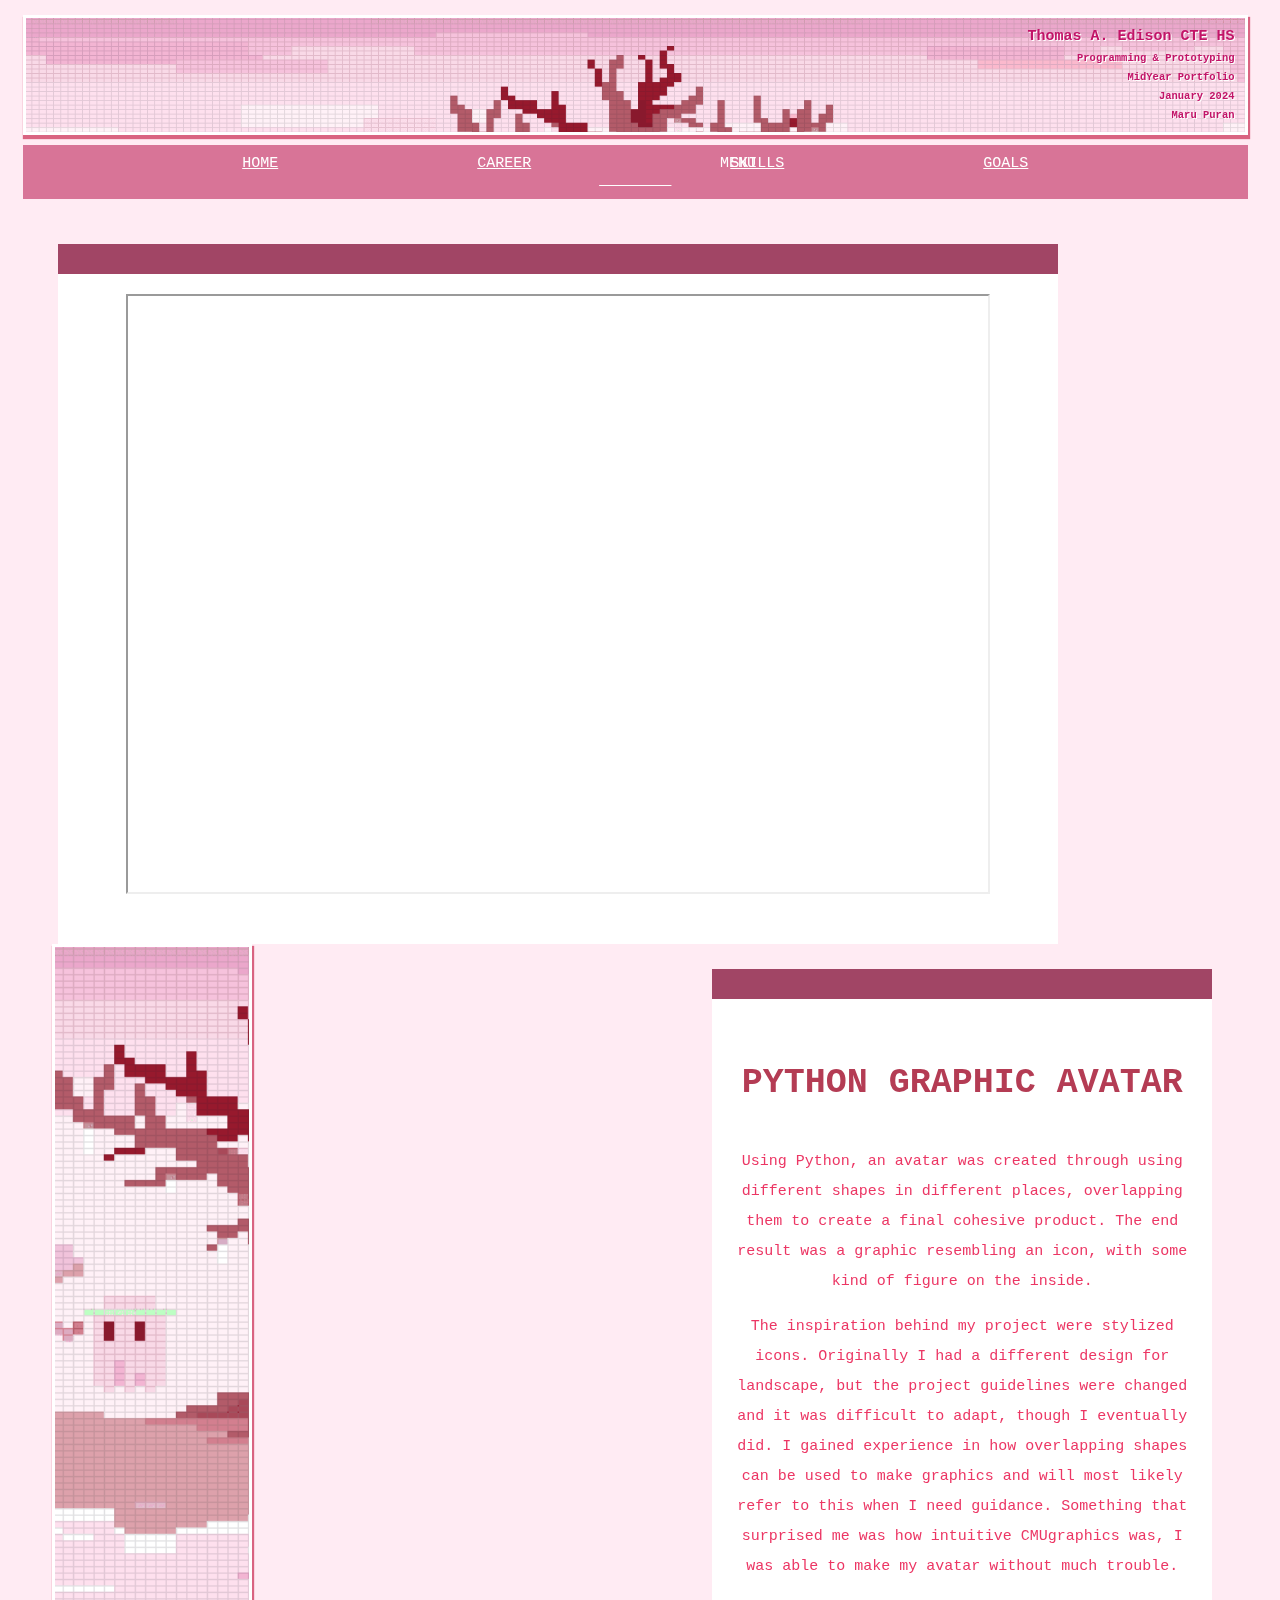
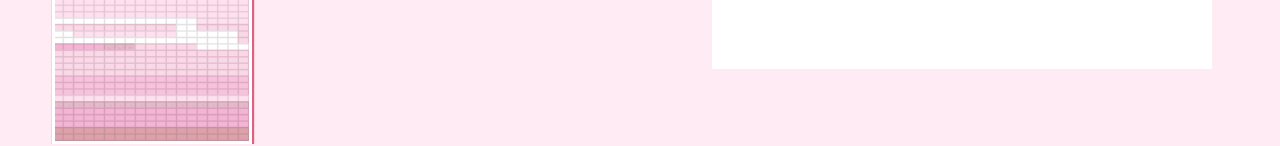
<file: graphic_avatar.html>
<html>

<head>
  <meta charset="utf-8">
  <meta name="viewport" content="width=device-width">
  <title>Portfolio || Graphic Avatar</title>
  <link href="style.css" rel="stylesheet" type="text/css" />
  <link href="avatar.png" rel="icon" type="image/png">
</head>

<body>
  <div class="banner">
    Thomas A. Edison CTE HS
    <h1>Programming & Prototyping</h1>
    <h1>MidYear Portfolio</h1>
    <h1>January 2024</h1>
    <h1>Maru Puran</h1>
  </div>

  <div class="header">
    <a class="active" href="index.html">HOME</a>
    <a class="active" href="careers.html">CAREER</a>
    <a class="active" href="skills.html">SKILLS</a>
    <a class="active" href="goals.html">GOALS </a>
    <a class="active" href=" "> ________
    </a>
  </div>


  <div class="menu">MENU
    <a href="ringtone.html">Design a Ringtone</a>
    <a href="build_a_beat.html">Build A Beat</a>
    <a href="colored_dots.html">Colored Dots</a>
    <a href="silly_sentences.html">Silly Sentences</a>
    <a href="room_area.html">Room Area</a>
    <a href="chat_bot.html">ChatBot</a>
    <a href="divisible.html">Divisible</a>
    <a href="graphic_avatar.html">Graphic Avatar</a>
    <a href="animation.html">Animation</a>
    <a href="pong_game.html">Ping Pong</a>
  </div>

  <div class="details_text">
    <div class="replit_holder">
      <iframe frameborder="1" width="90%" height="600px" src="https://replit.com/@PPPython23-24/63-CMU-graphics-ASHLEYPURAN/?lite=true"></iframe>
    </div>

    <div class="side_midProject"></div>

    <div class="text_rightProject">
      <h2>PYTHON GRAPHIC AVATAR</h2>
      <p>Using Python, an avatar was created through using different shapes in different places, overlapping them to create a final cohesive product. The end result was a graphic resembling an icon, with some kind of figure on the inside.</p>
      <p>The inspiration behind my project were stylized icons. Originally I had a different design for landscape, but the project guidelines were changed and it was difficult to adapt, though I eventually did. I gained experience in how overlapping shapes can be used to make graphics and will most likely refer to this when I need guidance. Something that surprised me was how intuitive CMUgraphics was, I was able to make my avatar without much trouble.</p>
    </div>
  </div>




</body>

</html>
</file>
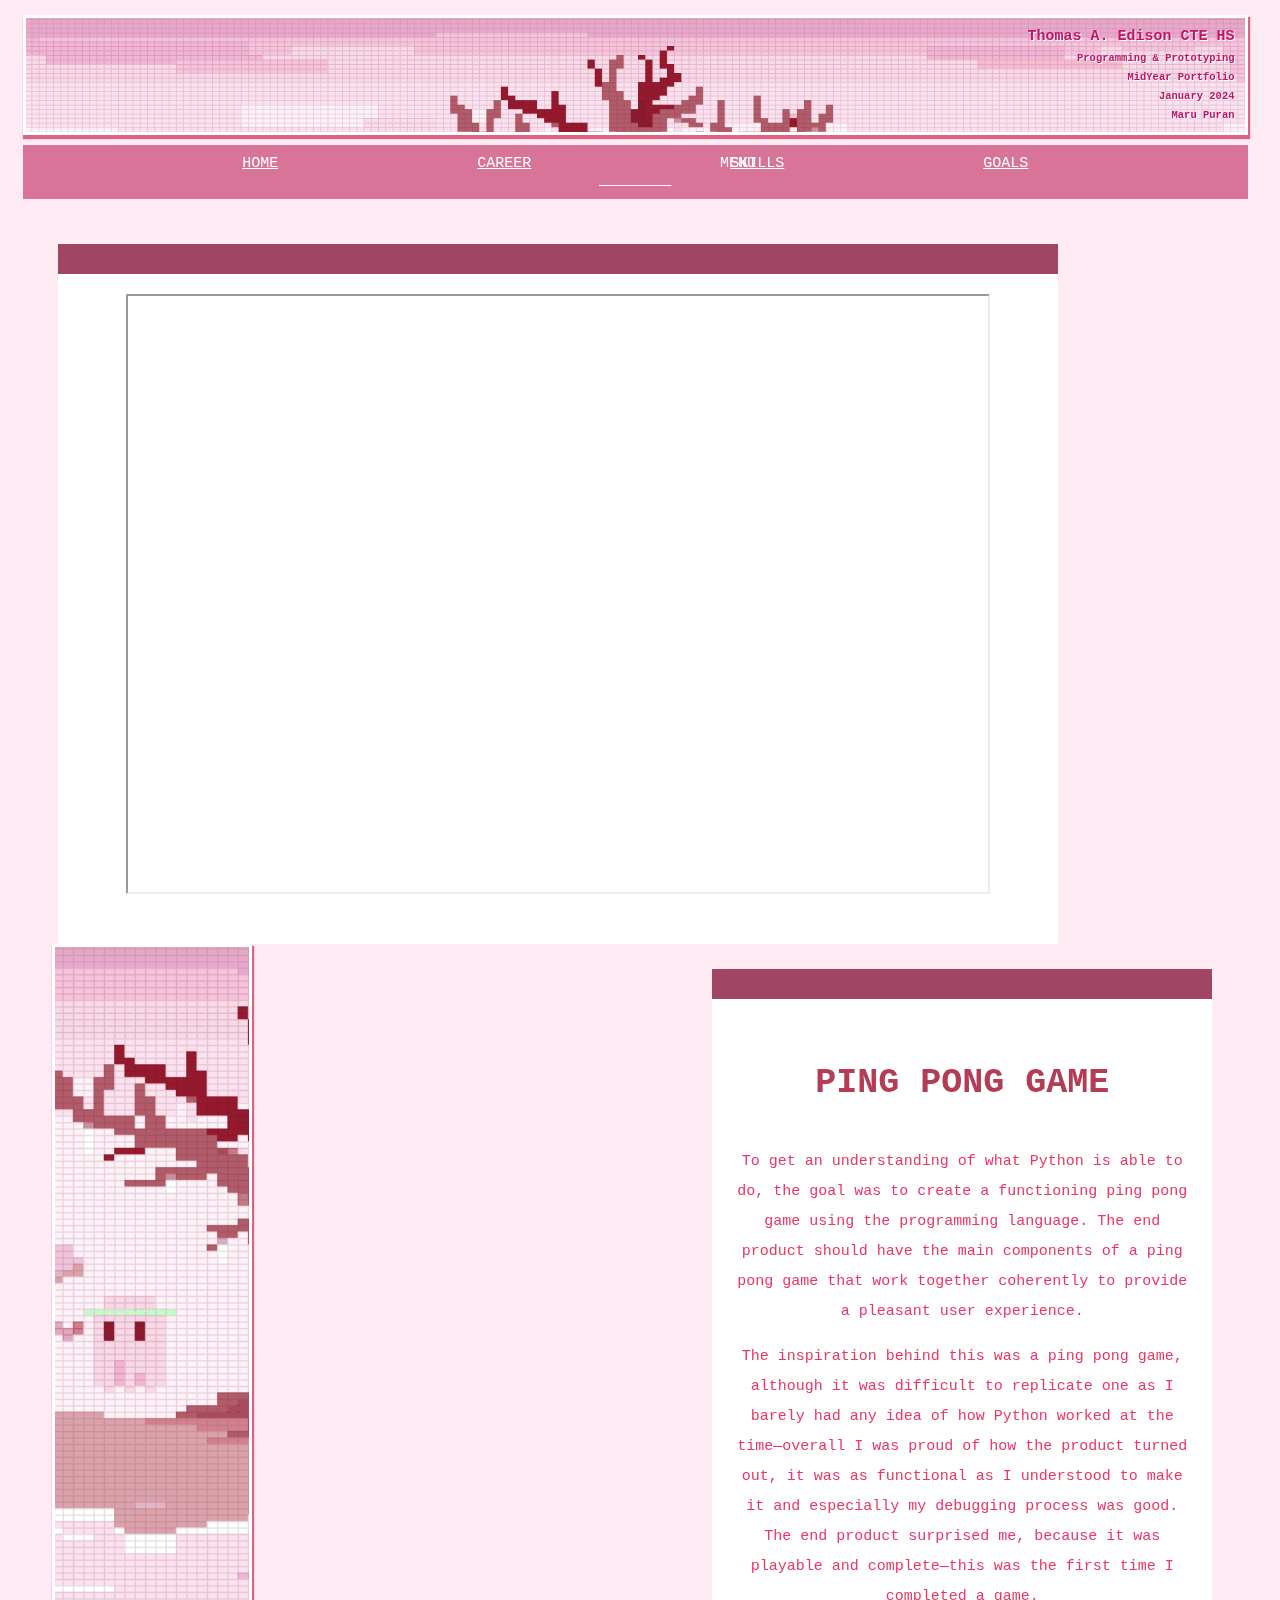
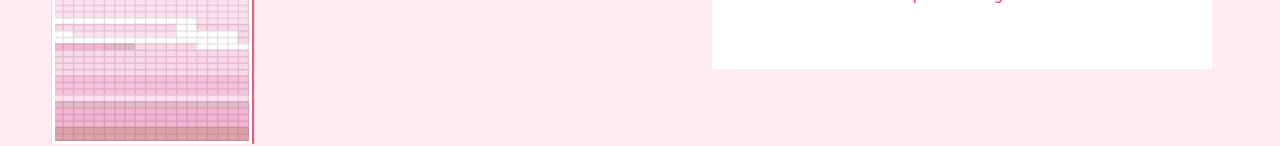
<file: pong_game.html>
<html>

<head>
  <meta charset="utf-8">
  <meta name="viewport" content="width=device-width">
  <title>Portfolio || Pong Game</title>
  <link href="style.css" rel="stylesheet" type="text/css" />
  <link href="avatar.png" rel="icon" type="image/png">
</head>
<body>
  <div class="banner">
    Thomas A. Edison CTE HS
    <h1>Programming & Prototyping</h1>
    <h1>MidYear Portfolio</h1>
    <h1>January 2024</h1>
    <h1>Maru Puran</h1>
  </div>

    <div class="header">
      <a class="active" href="index.html">HOME</a>
      <a class="active" href="careers.html">CAREER</a>
      <a class="active" href="skills.html">SKILLS</a>
      <a class="active" href="goals.html">GOALS </a>
      <a class="active" href=" ">         ________    
   </a>
    </div>


  <div class="menu">MENU
  <a href="ringtone.html">Design a Ringtone</a>
  <a href="build_a_beat.html">Build A Beat</a>
  <a href="colored_dots.html">Colored Dots</a>
  <a href="silly_sentences.html">Silly Sentences</a>
  <a href="room_area.html">Room Area</a>
  <a href="chat_bot.html">ChatBot</a>
  <a href="divisible.html">Divisible</a>
  <a href="graphic_avatar.html">Graphic Avatar</a>
  <a href="animation.html">Animation</a>
  <a href="pong_game.html">Ping Pong</a>
  </div>

  <div class="details_text">
    <div class="replit_holder">
      <iframe frameborder="1" width="90%" height="600px" src="https://replit.com/@PPPython23-24/Project-Bouncing-Ball-PPPython23-24-10/?lite=true"></iframe>
    </div>

    <div class="side_midProject"></div>

    <div class="text_rightProject">
      <h2>PING PONG GAME</h2>
      <p>To get an understanding of what Python is able to do, the goal was to create a functioning ping pong game using the programming language. The end product should have the main components of a ping pong game that work together coherently to provide a pleasant user experience.</p>
      <p>The inspiration behind this was a ping pong game, although it was difficult to replicate one as I barely had any idea of how Python worked at the time—overall I was proud of how the product turned out, it was as functional as I understood to make it and especially my debugging process was good.  The end product surprised me, because it was playable and complete—this was the first time I completed a game.</p>
    </div>
  </div>




</body>

</html>
</file>
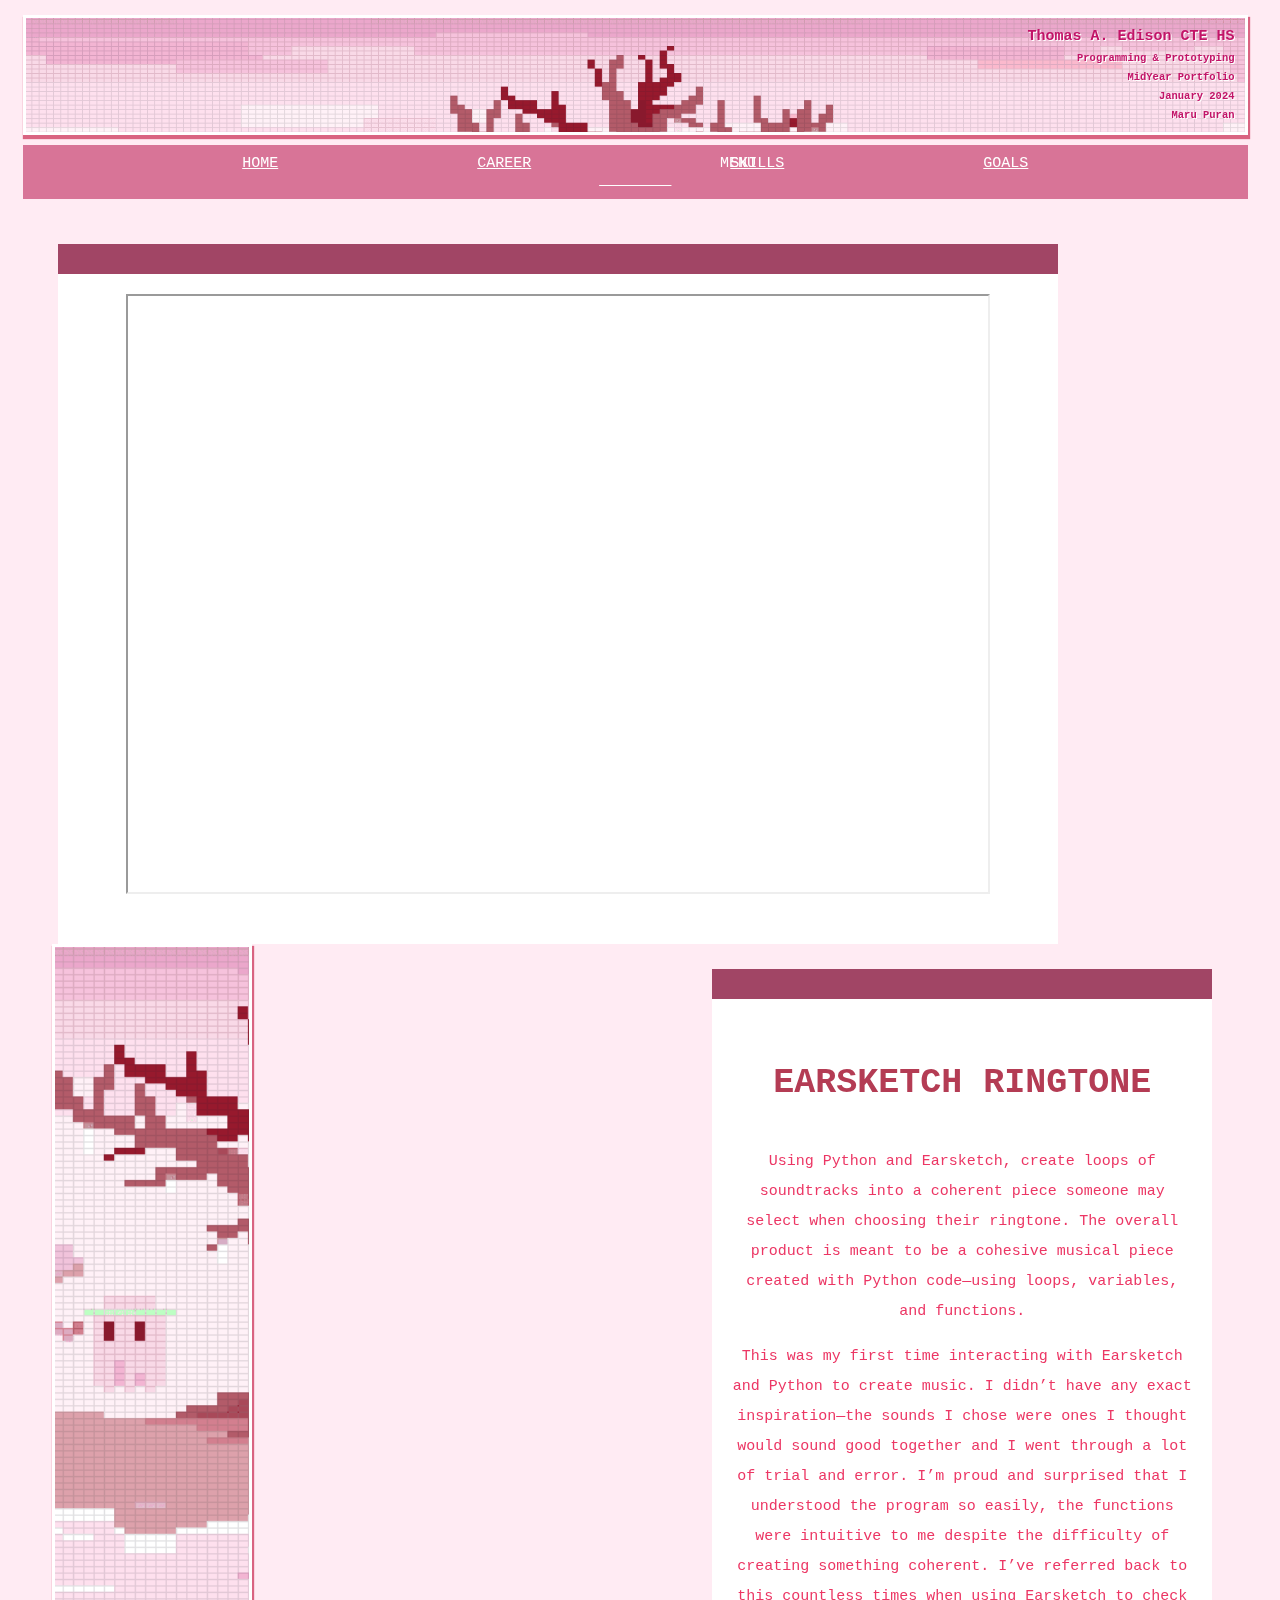
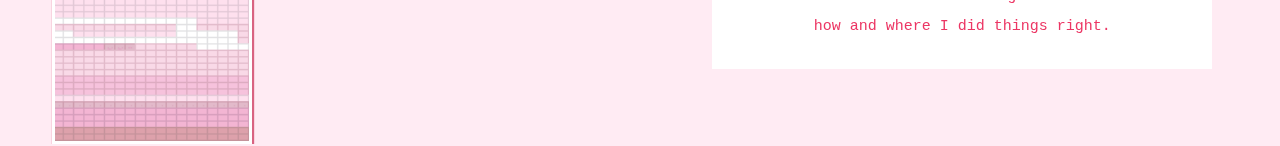
<file: ringtone.html>
<html>

<head>
  <meta charset="utf-8">
  <meta name="viewport" content="width=device-width">
  <title>Portfolio || RingTone</title>
  <link href="style.css" rel="stylesheet" type="text/css" />
  <link href="avatar.png" rel="icon" type="image/png">
</head>

<body>
  <div class="banner">
    Thomas A. Edison CTE HS
    <h1>Programming & Prototyping</h1>
    <h1>MidYear Portfolio</h1>
    <h1>January 2024</h1>
    <h1>Maru Puran</h1>
  </div>

  <div class="header">
    <a class="active" href="index.html">HOME</a>
    <a class="active" href="careers.html">CAREER</a>
    <a class="active" href="skills.html">SKILLS</a>
    <a class="active" href="goals.html">GOALS </a>
    <a class="active" href=" "> ________
    </a>
  </div>


  <div class="menu">MENU
    <a href="ringtone.html">Design a Ringtone</a>
    <a href="build_a_beat.html">Build A Beat</a>
    <a href="colored_dots.html">Colored Dots</a>
    <a href="silly_sentences.html">Silly Sentences</a>
    <a href="room_area.html">Room Area</a>
    <a href="chat_bot.html">ChatBot</a>
    <a href="divisible.html">Divisible</a>
    <a href="graphic_avatar.html">Graphic Avatar</a>
    <a href="animation.html">Animation</a>
    <a href="pong_game.html">Ping Pong</a>
  </div>

  <div class="details_text">
    <div class="replit_holder">
      <iframe width="90%" height="600" src="https://earsketch.gatech.edu/earsketch2/?sharing=kjXG-K4avatMkI6Ad7x9Vw&embedded=true"></iframe>
    </div>

    <div class="side_midProject"></div>

    <div class="text_rightProject">
      <h2>EARSKETCH RINGTONE</h2>
      <p>Using Python and Earsketch, create loops of soundtracks into a coherent piece someone may select when choosing their ringtone. The overall product is meant to be a cohesive musical piece created with Python code—using loops, variables, and functions.</p>
      <p>This was my first time interacting with Earsketch and Python to create music. I didn’t have any exact inspiration—the sounds I chose were ones I thought would sound good together and I went through a lot of trial and error. I’m proud and surprised that I understood the program so easily, the functions were intuitive to me despite the difficulty of creating something coherent. I’ve referred back to this countless times when using Earsketch to check how and where I did things right.</p>
    </div>
  </div>




</body>

</html>
</file>
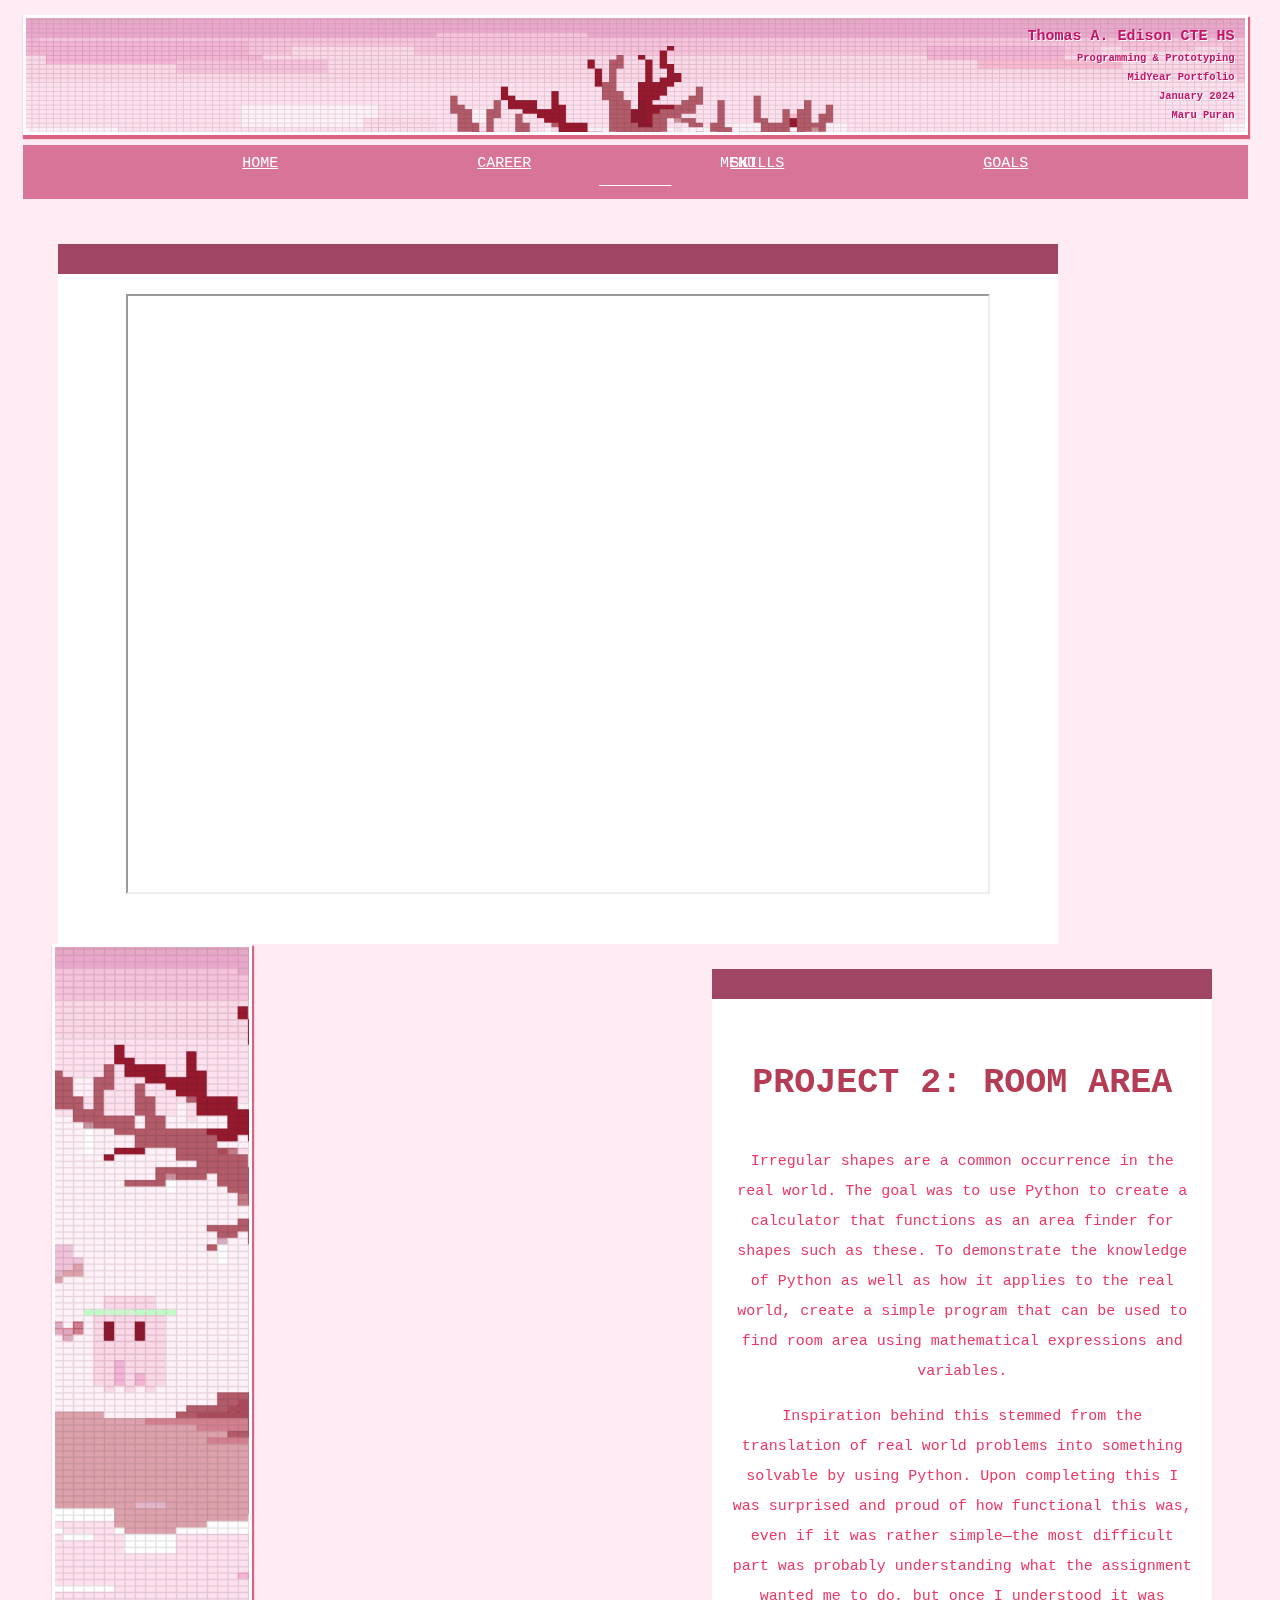
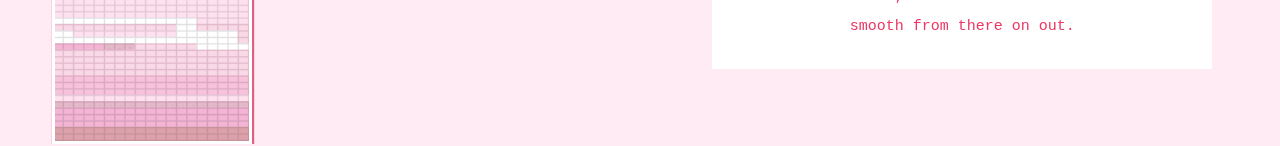
<file: room_area.html>
<html>

<head>
  <meta charset="utf-8">
  <meta name="viewport" content="width=device-width">
  <title>Portfolio || Room Area</title>
  <link href="style.css" rel="stylesheet" type="text/css" />
  <link href="avatar.png" rel="icon" type="image/png">
</head>

<body>
  <div class="banner">
    Thomas A. Edison CTE HS
    <h1>Programming & Prototyping</h1>
    <h1>MidYear Portfolio</h1>
    <h1>January 2024</h1>
    <h1>Maru Puran</h1>
  </div>

  <div class="header">
    <a class="active" href="index.html">HOME</a>
    <a class="active" href="careers.html">CAREER</a>
    <a class="active" href="skills.html">SKILLS</a>
    <a class="active" href="goals.html">GOALS </a>
    <a class="active" href=" "> ________
    </a>
  </div>


  <div class="menu">MENU
    <a href="ringtone.html">Design a Ringtone</a>
    <a href="build_a_beat.html">Build A Beat</a>
    <a href="colored_dots.html">Colored Dots</a>
    <a href="silly_sentences.html">Silly Sentences</a>
    <a href="room_area.html">Room Area</a>
    <a href="chat_bot.html">ChatBot</a>
    <a href="divisible.html">Divisible</a>
    <a href="graphic_avatar.html">Graphic Avatar</a>
    <a href="animation.html">Animation</a>
    <a href="pong_game.html">Ping Pong</a>
  </div>

  <div class="details_text">
    <div class="replit_holder">
      <iframe frameborder="1" width="90%" height="600px" src="https://replit.com/@PPPython23-24/Project-2-Room-Area-ASHLEYPURAN/?lite=true"></iframe>
    </div>

    <div class="side_midProject"></div>

    <div class="text_rightProject">
      <h2>PROJECT 2: ROOM AREA</h2>
      <p>Irregular shapes are a common occurrence in the real world. The goal was to use Python to create a calculator that functions as an area finder for shapes such as these. To demonstrate the knowledge of Python as well as how it applies to the real world, create a simple program that can be used to find room area using mathematical expressions and variables.</p>
      <p>Inspiration behind this stemmed from the translation of real world problems into something solvable by using Python. Upon completing this I was surprised and proud of how functional this was, even if it was rather simple—the most difficult part was probably understanding what the assignment wanted me to do, but once I understood it was smooth from there on out.</p>
    </div>
  </div>




</body>

</html>
</file>
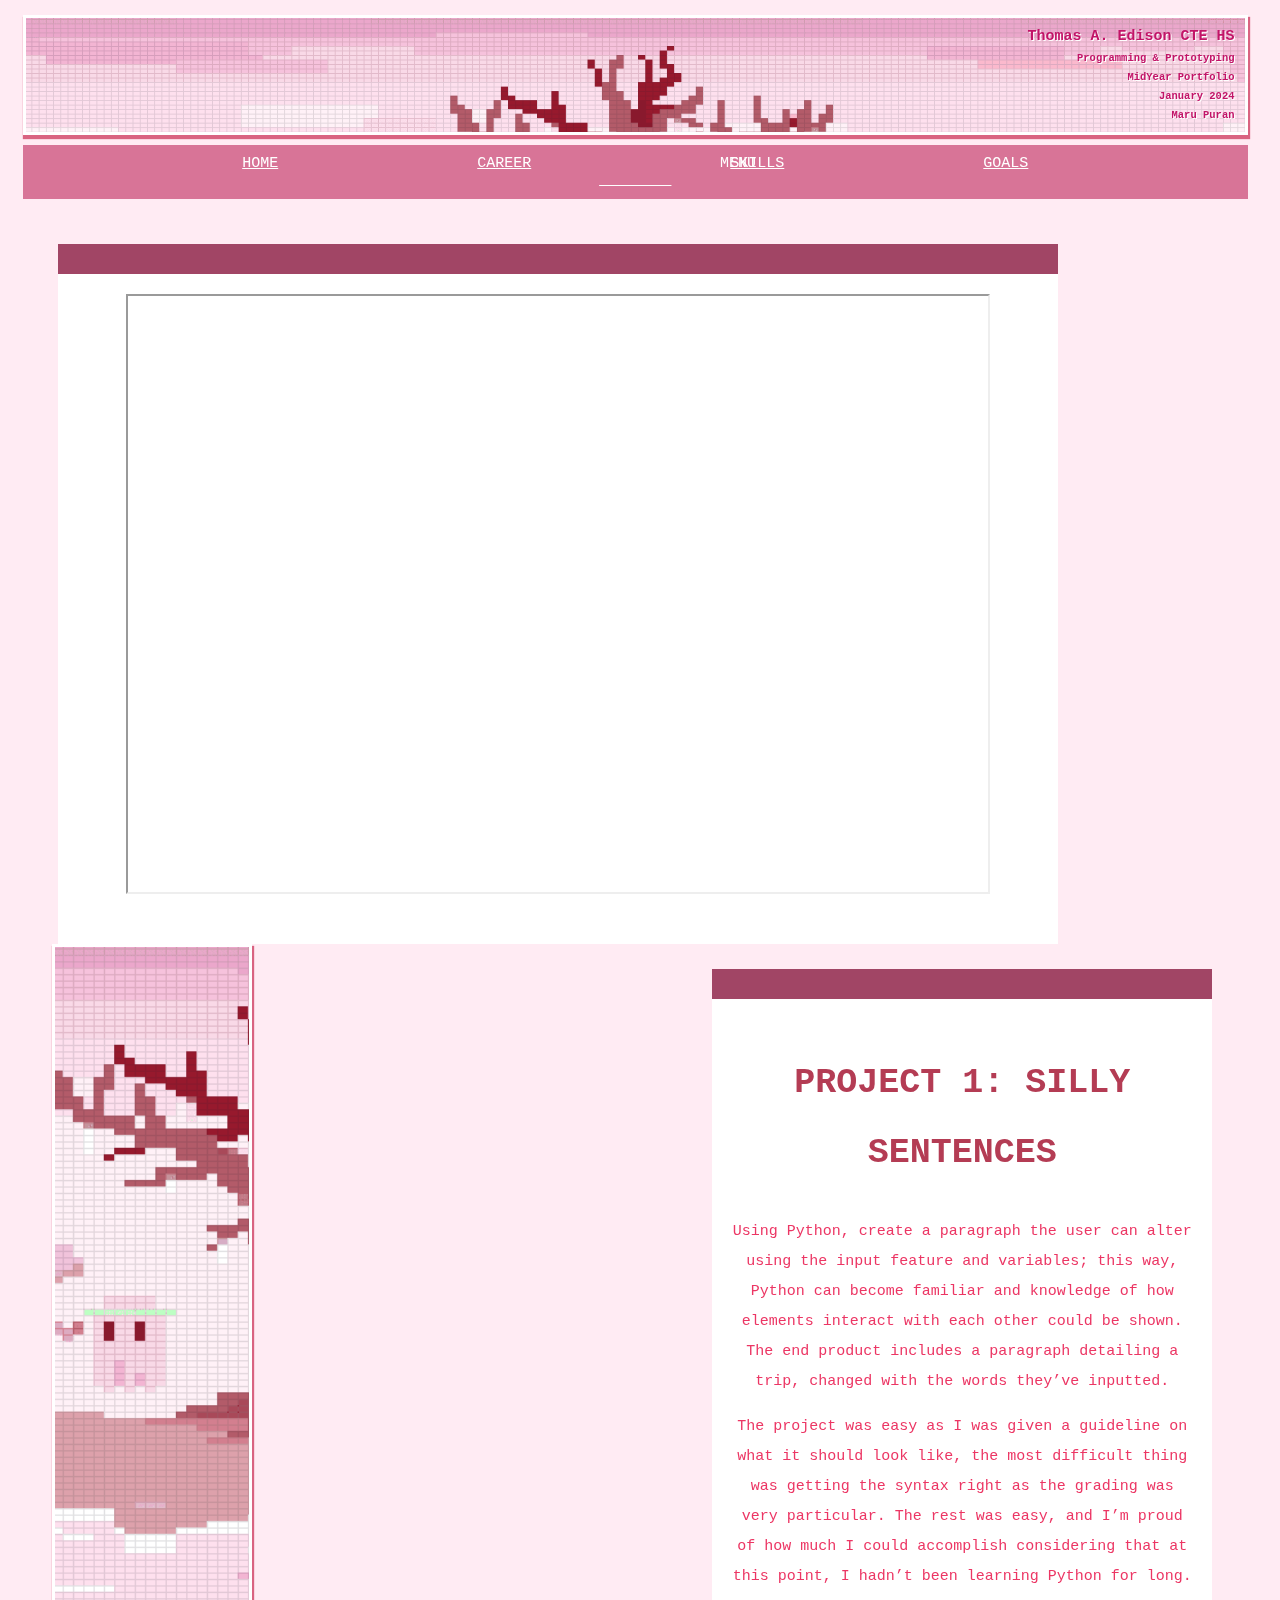
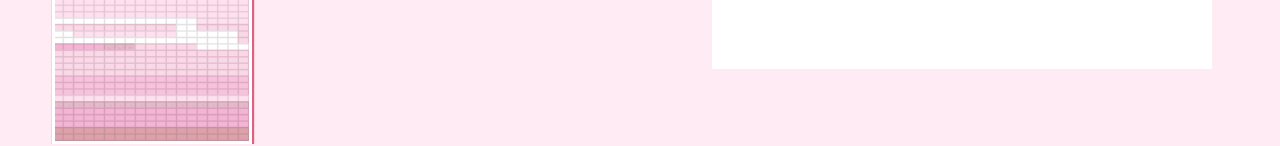
<file: silly_sentences.html>
<html>

<head>
  <meta charset="utf-8">
  <meta name="viewport" content="width=device-width">
  <title>Portfolio || Silly Sentences</title>
  <link href="style.css" rel="stylesheet" type="text/css" />
  <link href="avatar.png" rel="icon" type="image/png">
</head>

<body>
  <div class="banner">
    Thomas A. Edison CTE HS
    <h1>Programming & Prototyping</h1>
    <h1>MidYear Portfolio</h1>
    <h1>January 2024</h1>
    <h1>Maru Puran</h1>
  </div>

  <div class="header">
    <a class="active" href="index.html">HOME</a>
    <a class="active" href="careers.html">CAREER</a>
    <a class="active" href="skills.html">SKILLS</a>
    <a class="active" href="goals.html">GOALS </a>
    <a class="active" href=" "> ________
    </a>
  </div>


  <div class="menu">MENU
    <a href="ringtone.html">Design a Ringtone</a>
    <a href="build_a_beat.html">Build A Beat</a>
    <a href="colored_dots.html">Colored Dots</a>
    <a href="silly_sentences.html">Silly Sentences</a>
    <a href="room_area.html">Room Area</a>
    <a href="chat_bot.html">ChatBot</a>
    <a href="divisible.html">Divisible</a>
    <a href="graphic_avatar.html">Graphic Avatar</a>
    <a href="animation.html">Animation</a>
    <a href="pong_game.html">Ping Pong</a>
  </div>

  <div class="details_text">
    <div class="replit_holder">
      <iframe frameborder="1" width="90%" height="600px" src="https://replit.com/@PPPython23-24/Project-1-Silly-Sentences-ASHLEYPURAN/?lite=true"></iframe>
    </div>

    <div class="side_midProject"></div>

    <div class="text_rightProject">
      <h2>PROJECT 1: SILLY SENTENCES</h2>
      <p>Using Python, create a paragraph the user can alter using the input feature and variables; this way, Python can become familiar and knowledge of how elements interact with each other could be shown. The end product includes a paragraph detailing a trip, changed with the words they’ve inputted.</p>
      <p>The project was easy as I was given a guideline on what it should look like, the most difficult thing was getting the syntax right as the grading was very particular. The rest was easy, and I’m proud of how much I could accomplish considering that at this point, I hadn’t been learning Python for long.</p>
    </div>
  </div>




</body>

</html>
</file>
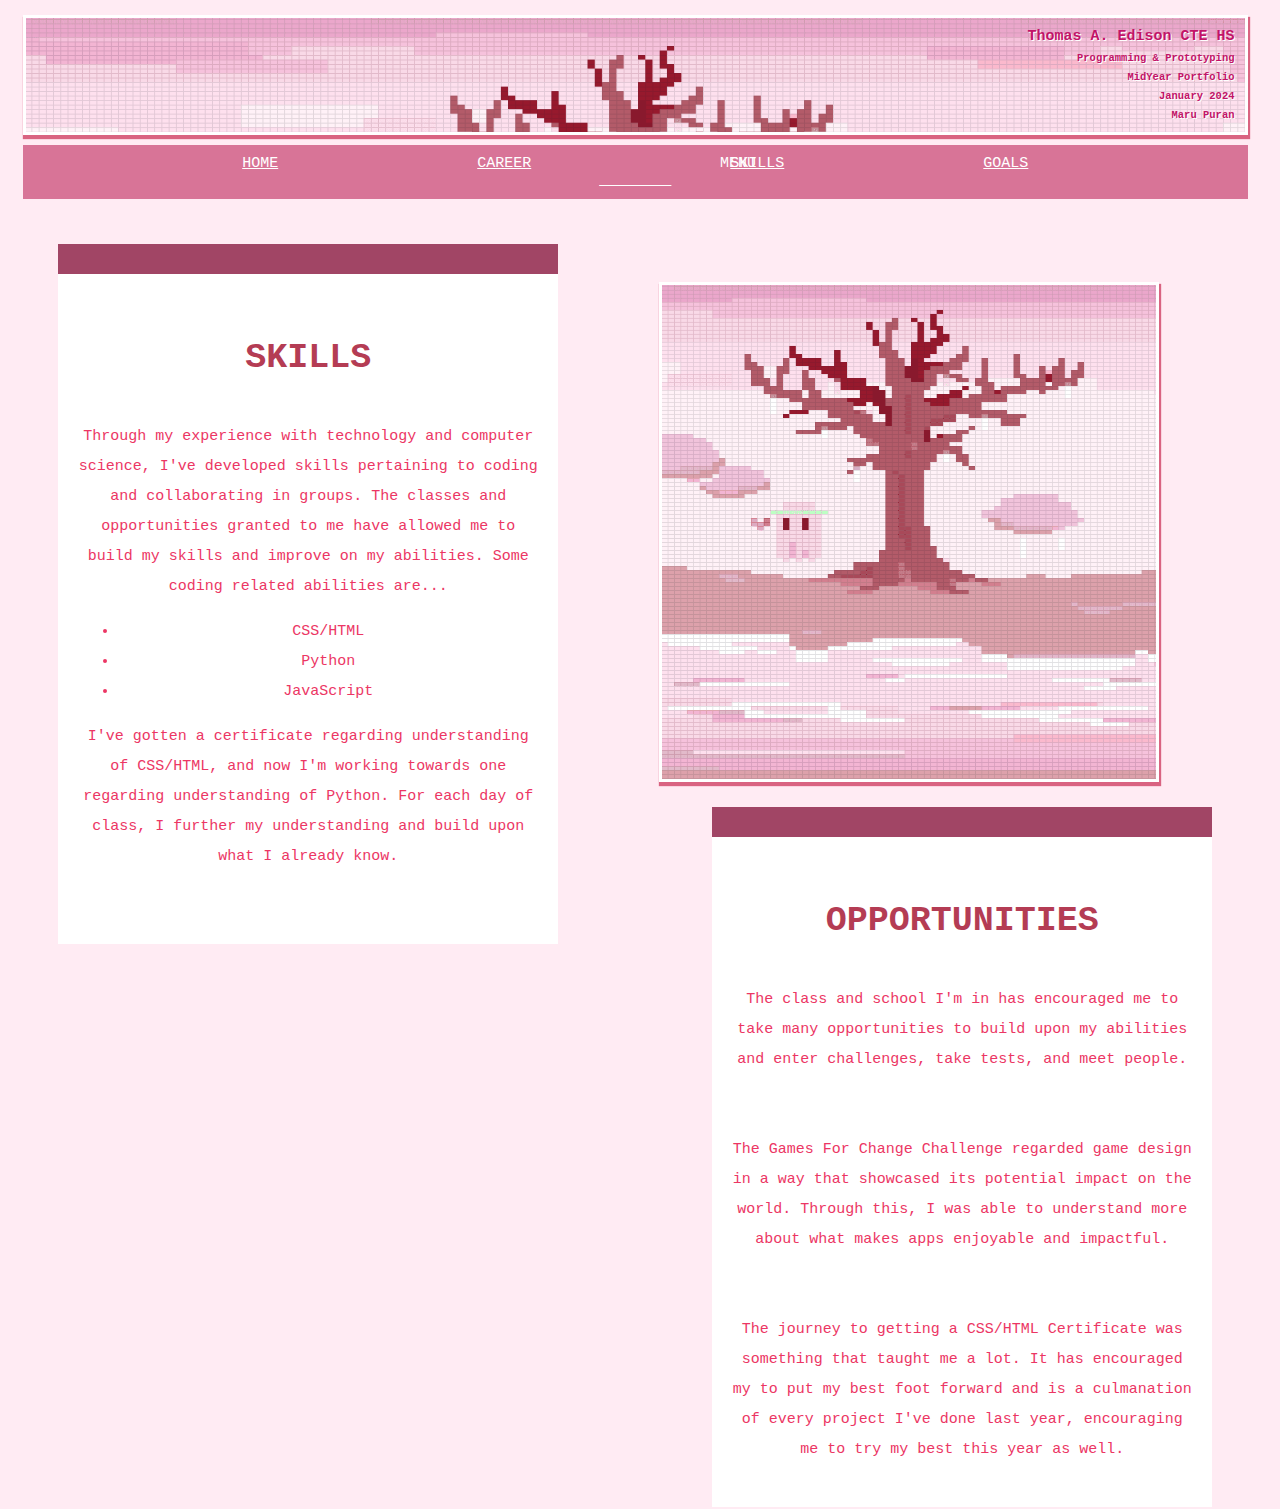
<file: skills.html>
<html>

<head>
  <meta charset="utf-8">
  <meta name="viewport" content="width=device-width">
  <title>Portfolio || Skills</title>
  <link href="style.css" rel="stylesheet" type="text/css" />
  <link href="avatar.png" rel="icon" type="image/png">
</head>
<body>

  <div class="banner">
    Thomas A. Edison CTE HS
    <h1>Programming & Prototyping</h1>
    <h1>MidYear Portfolio</h1>
    <h1>January 2024</h1>
    <h1>Maru Puran</h1>
  </div>

    <div class="header">
      <a class="active" href="index.html">HOME</a>
      <a class="active" href="careers.html">CAREER</a>
      <a class="active" href="skills.html">SKILLS</a>
      <a class="active" href="goals.html">GOALS </a>
      <a class="active" href=" ">         ________    
   </a>
    </div>


  <div class="menu">MENU
  <a href="ringtone.html">Design a Ringtone</a>
  <a href="build_a_beat.html">Build A Beat</a>
  <a href="colored_dots.html">Colored Dots</a>
  <a href="silly_sentences.html">Silly Sentences</a>
  <a href="room_area.html">Room Area</a>
  <a href="chat_bot.html">ChatBot</a>
  <a href="divisible.html">Divisible</a>
  <a href="graphic_avatar.html">Graphic Avatar</a>
  <a href="animation.html">Animation</a>
  <a href="pong_game.html">Ping Pong</a>
  </div>

  <div class="details_text">
    <div class="text_leftSkills">
      <h2>SKILLS</h2>
      <p>Through my experience with technology and computer science, I've developed skills pertaining to coding and collaborating in groups. The classes and opportunities granted to me have allowed me to build my skills and improve on my abilities. Some coding related abilities are...</p>
      <ul>
        <li>CSS/HTML</li>
        <li>Python</li>
        <li>JavaScript</li>
      </ul>
      <p>I've gotten a certificate regarding understanding of CSS/HTML, and now I'm working towards one regarding understanding of Python. For each day of class, I further my understanding and build upon what I already know.</p>
    </div>

    <div class="side_midSkills">
    </div>

    <div class="text_rightSkills">
      <h2>OPPORTUNITIES</h2>
      <p>The class and school I'm in has encouraged me to take many opportunities to build upon my abilities and enter challenges, take tests, and meet people.</p>
      <br>
      <p>The Games For Change Challenge regarded game design in a way that showcased its potential impact on the world. Through this, I was able to understand more about what makes apps enjoyable and impactful.</p>
      <br>
      <p>The journey to getting a CSS/HTML Certificate was something that taught me a lot. It has encouraged my to put my best foot forward and is a culmanation of every project I've done last year, encouraging me to try my best this year as well.</p>
    </div>
  </div>
</body>

</html>
</file>
<file: style.css>
html,body{
  height: 99%;
  width: 99%;
  background-color: #ffebf3;
  font-family: monospace;
  font-size: 15px;
}


*{
  box-sizing: border-box;
}


h1{
  font-size: 0.7em;
}

h2{
  font-size: 35px;
  color: #b43c54;
}

/* --------------------------- */


.banner{
  background-image: url(art3.png);
  background-size: cover;
  margin: 15px;
  padding: 10px;
  box-shadow: 1px 3px 1px 1px #d96381;
  border: 3px solid #fff;
  height: 120px;
  text-align: right;
  color: #c21468;
  font-weight: bold;
  text-shadow: 1px 1px #fff;
}


/* --------------------------- */


.header{
  overflow: hidden;
  background: center fixed #d87497;
  position: relative;
  top: -5px;
  margin: 15px;
  padding: 10px 10px;
  text-align: center;
  color: #ffff;
}

.active{
  padding: 10px 95px;
  color: #ffffff;
}

.active:hover{
  background-color: #ffffff;
  color: #b5124b;
}


/* --------------------------- */


.menu{
  position: absolute;
  top: 155px;
  right: 460px;
  color:#fff;
  font-size: 15px;
  width: 100px;
  overflow: hidden;
}

.menu a{
  color: #ec9cb0;
  background-color: #fffafb;
  text-shadow: 0px 0px ;
  font-size: 1em;
  padding: 1px;
  border: 1px solid #ffdbe4;
  display: none;
}
.menu:hover a{
  display: block;
}
.menu a:hover{
  color: #fff0f4;
  background-color: #eea0b0;
}


/* --------------------------- */

/* for the home page */

.text_right1{
  background-color: #FFF;
  border-top: 30px solid #a14565;
  font-size: 18px;
  color: #ec3664;
  margin-right: 25%;
  float: right;
  padding: 20px;
  z-index: 2;
  width: 950px;
  height: 450px;
  line-height: 2;
}

.text_right2{
  background-color: #FFF;
  border-top: 30px solid #a14565;
  font-size: 18px;
  color: #ec3664;
  margin-top: -100px;
  margin-right: 5%;
  float: right;
  padding: 20px;
  z-index: 1;
  width: 950px;
  height: 450px;
  line-height: 2;
}

.side_leftHome{
  background-image: url(art3.png);
  background-size: cover;
  margin-left: 1%;
  padding: 10px;
  height: 850px;
  width: 400px;
  box-shadow: 1px 3px 1px 1px #d96381;
  border: 3px solid #fff;
  float: left;
}

/* --------------------------- */

/* for the career page */

.side_leftCareer{
  background-image: url(art3.png);
  background-size: cover;
  background-position: left;
  margin-left: 1%;
  padding: 10px;
  height: 800px;
  width: 200px;
  box-shadow: 1px 3px 1px 1px #d96381;
  border: 3px solid #fff;
  float: left;
}

.side_midCareer{
  background-image: url(art3.png);
  background-size: cover;
  background-position: center;
  padding: 10px;
  height: 800px;
  width: 200px;
  box-shadow: 1px 3px 1px 1px #d96381;
  border: 3px solid #fff;
  float: left;
  margin-left: 4.5%;
}

.side_rightCareer{
  background-image: url(art3.png);
  background-size: cover;
  background-position: right;
  margin-right: 1%;
  padding: 10px;
  height: 800px;
  width: 200px;
  box-shadow: 1px 3px 1px 1px #d96381;
  border: 3px solid #fff;
  float: right;
}

.text_leftCareer{
  background-color: #FFF;
  border-top: 30px solid #a14565;
  float: left;
  margin-left: 4%;
  margin-top: 2%;
  padding: 20px;
  width: 500px;
  height: 750px;
}

.text_rightCareer{
  background-color: #FFF;
  border-top: 30px solid #a14565;
  float: left;
  margin-left: 4%;
  margin-top: 2%;
  padding: 20px;
  width: 500px;
  height: 750px;
}

/* --------------------------- */

/* for the goals page */

.text_leftGoals{
  background-color: #FFF;
  border-top: 30px solid #a14565;
  margin-left: 5%;
  margin-top: 2%;
  float: left;
  padding: 20px;
  z-index: 1;
  width: 450px;
  height: 450px;
  position: relative;
}

.text_midGoals{
  background-color: #FFF;
  border-top: 30px solid #a14565;
  margin-top: 15%;
  margin-left: -2%;
  float: left;
  padding: 20px;
  z-index: 2;
  width: 450px;
  height: 450px;
  position: relative;
}

.text_rightGoals{
  background-color: #FFF;
  border-top: 30px solid #a14565;
  margin-left: -2%;
  margin-top: 2%;
  float: left;
  padding: 20px;
  z-index: 1;
  width: 450px;
  height: 450px;
  position: relative;
}

.side_rightGoals1{
  background-image: url(art3.png);
  background-size: cover;
  background-position: right;
  margin-right: 1%;
  padding: 10px;
  height: 800px;
  width: 250px;
  box-shadow: 1px 3px 1px 1px #d96381;
  border: 3px solid #fff;
  float: right;
}

.side_rightGoals2{
  background-image: url(art3.png);
  background-size: cover;
  background-position: 30% 0%;
  margin-right: 1%;
  padding: 10px;
  height: 800px;
  width: 250px;
  box-shadow: 1px 3px 1px 1px #d96381;
  border: 3px solid #fff;
  float: right;
}

.details_text{
  font-size: 15px;
  color: #ec3664;
  line-height: 2;
  text-align: center;
}

/* --------------------------- */

/* for the skills page */


.text_leftSkills{
  background-color: #FFF;
  border-top: 30px solid #a14565;
  float: left;
  margin-left: 4%;
  margin-top: 2%;
  padding: 20px;
  width: 500px;
  height: 700px;
}

.text_rightSkills{
  background-color: #FFF;
  border-top: 30px solid #a14565;
  float: right;
  margin-right: 4%;
  margin-top: 2%;
  padding: 20px;
  width: 500px;
  height: 700px;
}

.side_midSkills{
  background-image: url(art3.png);
  background-size: cover;
  background-position: 50% 0%;
  padding: 10px;
  height: 500px;
  width: 500px;
  box-shadow: 1px 3px 1px 1px #d96381;
  border: 3px solid #fff;
  float: left;
  margin-left: 8%;
  margin-top: 5%;
}

/* --------------------------- */

/* for the projects page */

.text_rightProject{
  background-color: #FFF;
  border-top: 30px solid #a14565;
  font-size: 15px;
  color: #ec3664;
  float: right;
  margin-right: 4%;
  margin-top: 2%;
  padding: 20px;
  width: 500px;
  height: 700px;
}

.side_midProject{
  background-image: url(art3.png);
  background-size: cover;
  background-position: 40% 0%;
  padding: 10px;
  height: 800px;
  width: 200px;
  box-shadow: 1px 3px 1px 1px #d96381;
  border: 3px solid #fff;
  float: left;
  margin-left: 3.5%;
}

.replit_holder{
  background-color: #FFF;
  border-top: 30px solid #a14565;
  float: left;
  margin-left: 4%;
  margin-top: 2%;
  padding: 20px;
  width: 1000px;
  height: 700px;
}
</file>
